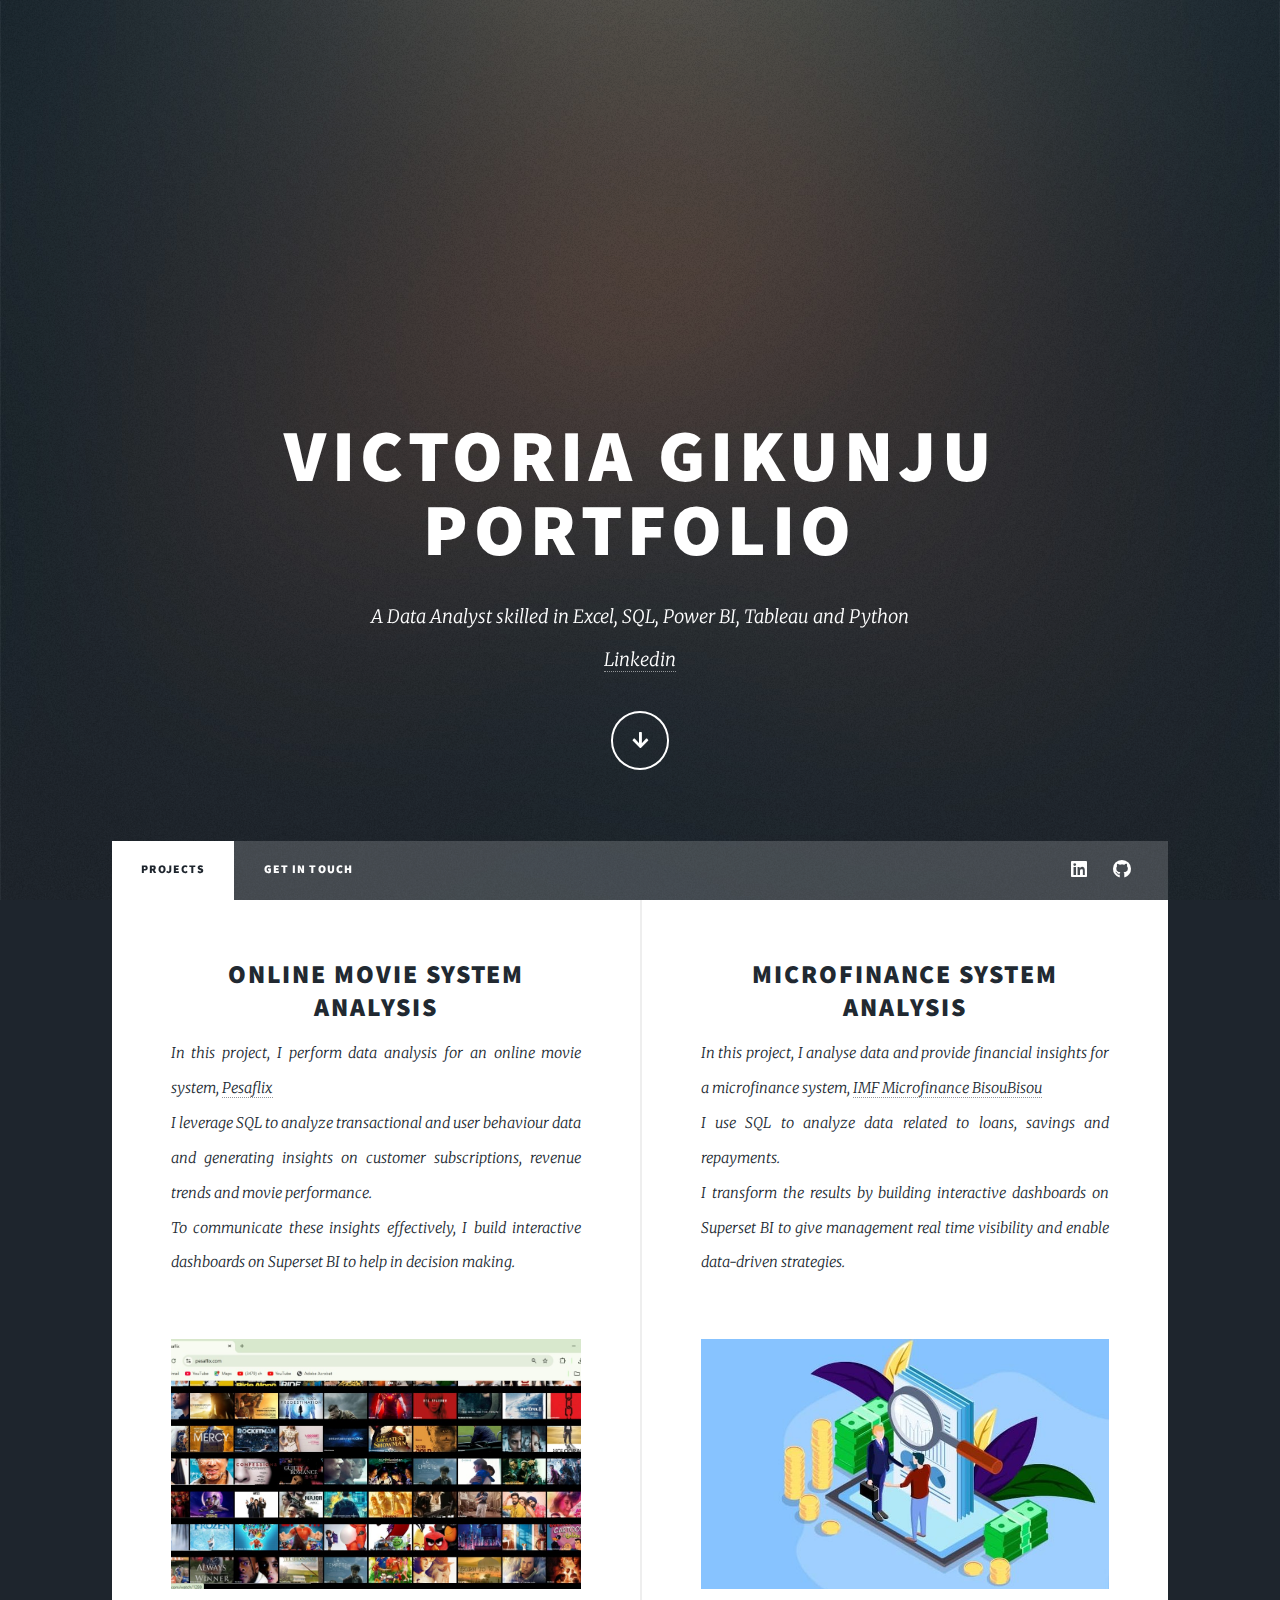
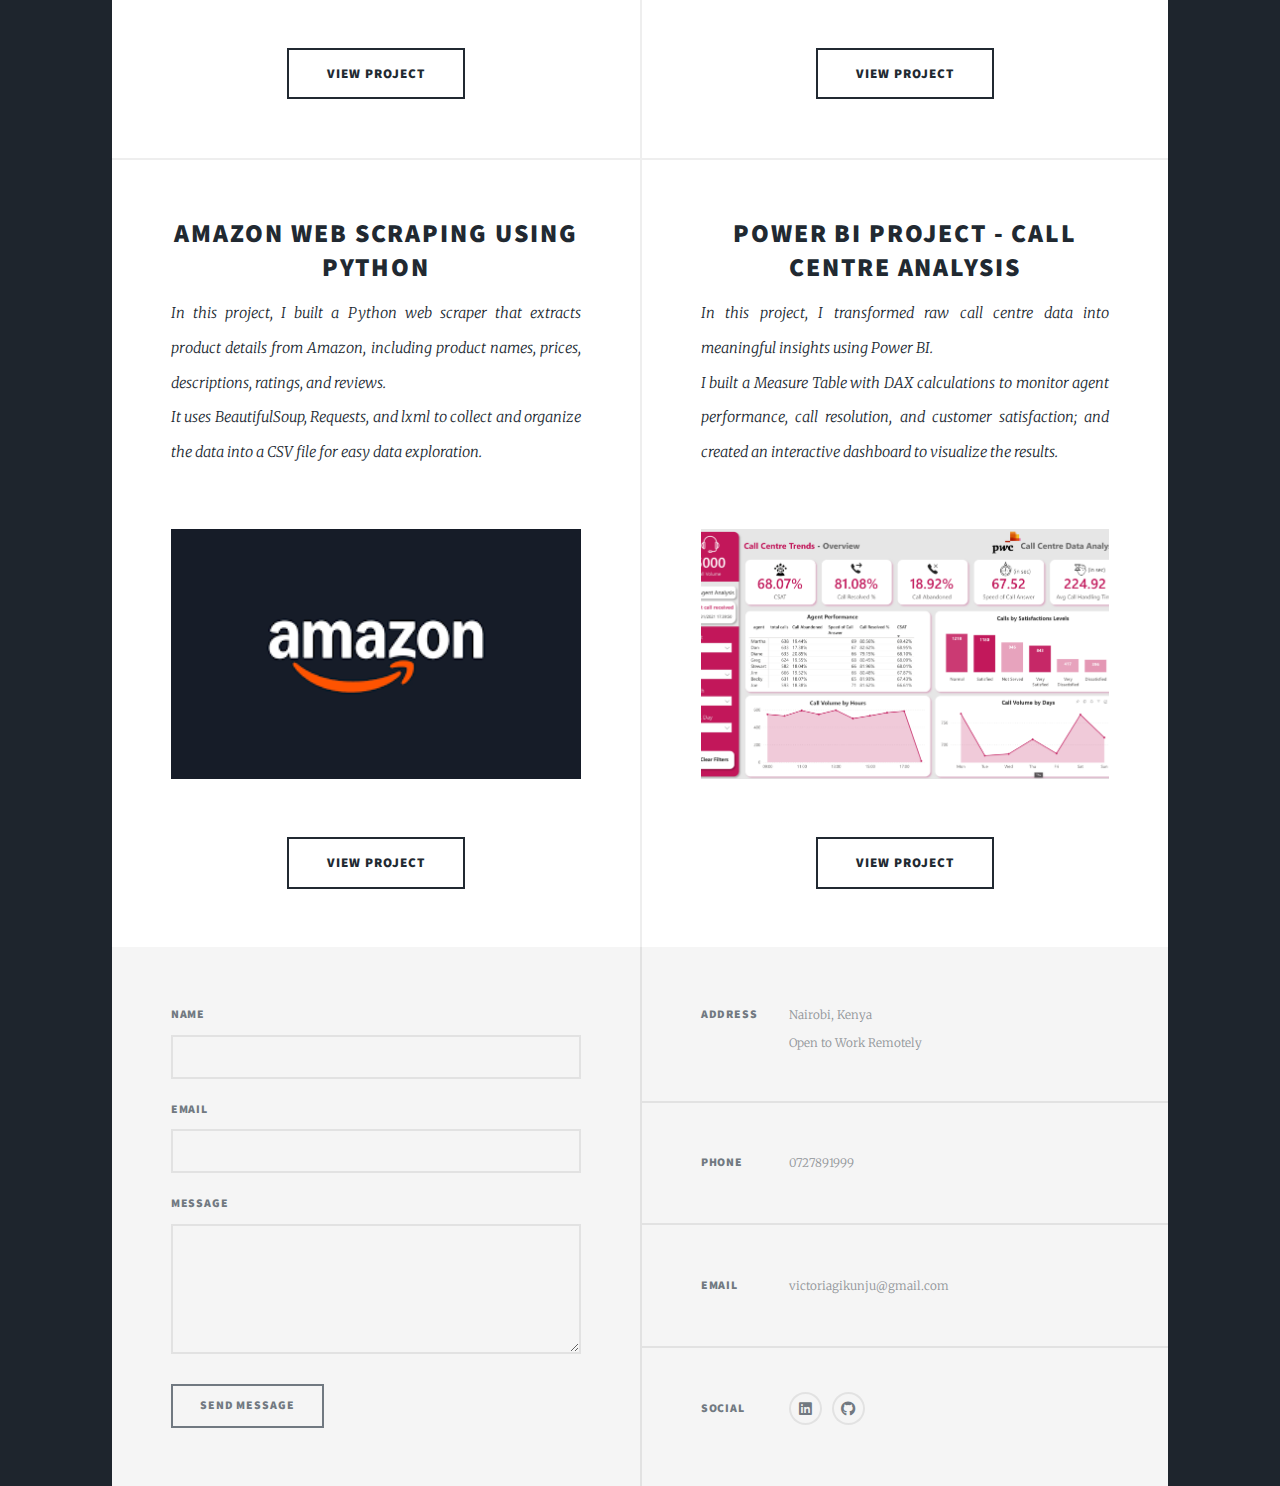
<file: index.html>
<!DOCTYPE HTML>
<html>
	<head>
		<title>Victoria Gikunju Portfolio</title>
		<meta charset="utf-8" />
		<meta name="viewport" content="width=device-width, initial-scale=1, user-scalable=no" />
		<link rel="stylesheet" href="assets/css/main.css" />
		<noscript><link rel="stylesheet" href="assets/css/noscript.css" /></noscript>
	</head>
	<body class="is-preload">

		<!-- Wrapper -->
			<div id="wrapper" class="fade-in">

				<!-- Intro -->
					<div id="intro">
						<h1>VICTORIA GIKUNJU PORTFOLIO<br />
						</h1>
						<p>A Data Analyst skilled in Excel, SQL, Power BI, Tableau and Python<br><a href="https://www.linkedin.com/in/victoria-gikunju-5a7779239/" target = "_blank"> Linkedin </a>
						</br></p>
						<ul class="actions">
							<li><a href="#header" class="button icon solid solo fa-arrow-down scrolly">Continue</a></li>
						</ul>
					</div>

				<!-- Header -->
					<header id="header">
						<a href="index.html" class="logo">VICTORIA GIKUNJU</a>
					</header>

				<!-- Nav -->
					<nav id="nav">
						<ul class="links">
							<li class="active"><a href="index.html">Projects</a></li>
							<li><a href="contact.html">Get in Touch</a></li>
						</ul>
						<ul class="icons">
							
							<li><a href="https://www.linkedin.com/in/victoria-gikunju-5a7779239/" target="_blank" class="icon brands fa-linkedin"><span class="label">Linkedin</span></a></li>
							<li><a href="https://github.com/GikunjuVic" target= "_blank" class="icon brands fa-github"><span class="label">GitHub</span></a></li>
						</ul>
					</nav>

				<!-- Main -->
					<div id="main">
	

						<!-- Posts -->
							<section class="posts">
								<article>
									<header>

										<h2><a href="https://github.com/GikunjuVic/online-movie-system-sql" target = "_blank">Online Movie System Analysis<br />
									</a></h2>
									<p>In this project, I perform data analysis for an online movie system, <a href="https://pesaflix.com/" target="_blank">  Pesaflix </a> <br />
									I leverage SQL to analyze transactional and user behaviour data and generating insights on customer subscriptions, revenue trends and movie performance. <br />
									To communicate these insights effectively, I  build interactive dashboards on Superset BI to help in decision making.</p>
								</header>
								<a href="https://github.com/GikunjuVic/online-movie-system-sql" target ="_blank" class="image main"><img src="images/pesaflix2.jpg" alt="" /></a>
								<ul class="actions special">

									 
									<li><a href="https://github.com/GikunjuVic/online-movie-system-sql" target = "_blank" class="button large">View Project</a></li>
								</ul>
								</article>
								<article>
									<header>
										<h2><a href="https://github.com/GikunjuVic/microfinance-system-sql" target = "_blank">Microfinance System Analysis<br />
									</a></h2>
									<p>In this project, I analyse data and provide financial insights for a microfinance system, <a href="https://microfinancebisoubisou.com/" target="_blank"> IMF Microfinance BisouBisou</a> <br />
									I use SQL to analyze data related to loans, savings and repayments. <br />
									I  transform the results by building interactive dashboards on Superset BI to give management real time visibility and enable data-driven strategies.</p>
								</header>
								<a href="https://github.com/GikunjuVic/microfinance-system-sql" target ="_blank" class="image main"><img src="images/microfinance-main.jpg" alt="" /></a>
								<ul class="actions special">
									<li><a href="https://github.com/GikunjuVic/microfinance-system-sql" target = "_blank" class="button large">View Project</a></li>
								</ul>
								</article>

								<article>
									<header>
										<h2><a href="https://github.com/GikunjuVic/web-scraping-python" target = "_blank">Amazon Web Scraping using Python<br />
									</a></h2>
									<p>In this project, I built a Python web scraper that extracts product details from Amazon, including product names, prices, descriptions, ratings, and reviews. <br />
										It uses BeautifulSoup, Requests, and lxml to collect and organize the data into a CSV file for easy data exploration.
									</p>
								</header>
								<a href="https://github.com/GikunjuVic/web-scraping-python" target ="_blank" class="image main"><img src="images/amazon_py.png" alt="" /></a>
								<ul class="actions special">
									<li><a href="https://github.com/GikunjuVic/web-scraping-python" target = "_blank" class="button large">View Project</a></li>
								</ul>
								</article>

								<article>
									<header>
										<h2><a href="https://github.com/GikunjuVic/powerbi_project_callcentre_analysis" target = "_blank">Power Bi Project - Call Centre Analysis<br />
									</a></h2>
									<p>In this project, I transformed raw call centre data into meaningful insights using Power BI. <br />
									I built a Measure Table with DAX calculations to monitor agent performance, call resolution, and customer satisfaction; and created an interactive dashboard to visualize the results.</p>
								</header>
								<a href="https://github.com/GikunjuVic/powerbi_project_callcentre_analysis" target ="_blank" class="image main"><img src="images/bi_dashboard.png" alt="" /></a>
								<ul class="actions special">
									<li><a href="https://github.com/GikunjuVic/powerbi_project_callcentre_analysis" target = "_blank" class="button large">View Project</a></li>
								</ul>
								</article>
								
							</section>


					</div>

				<!-- Footer -->
					<footer id="footer">
						<section>
							<form method="post" action="#">
								<div class="fields">
									<div class="field">
										<label for="name">Name</label>
										<input type="text" name="name" id="name" />
									</div>
									<div class="field">
										<label for="email">Email</label>
										<input type="text" name="email" id="email" />
									</div>
									<div class="field">
										<label for="message">Message</label>
										<textarea name="message" id="message" rows="3"></textarea>
									</div>
								</div>
								<ul class="actions">
									<li><input type="submit" value="Send Message" /></li>
								</ul>
							</form>
						</section>
						<section class="split contact">
							<section class="alt">
								<h3>Address</h3>
								<p>Nairobi, Kenya<br />
								Open to Work Remotely</p>
							</section>
							<section>
								<h3>Phone</h3>
								<p>0727891999</p>
							</section>
							<section>
								<h3>Email</h3>
								<p>victoriagikunju@gmail.com</p>
							</section>
							<section>
								<h3>Social</h3>
								<ul class="icons alt">
									
									<li><a href="https://www.linkedin.com/in/victoria-gikunju-5a7779239/" target="_blank" class="icon brands fa-linkedin"><span class="label">Linkedin</span></a></li>
							<li><a href="https://github.com/GikunjuVic" target= "_blank" class="icon brands fa-github"><span class="label">GitHub</span></a></li>
								</ul>
							</section>
						</section>
					</footer>

				

			</div>

		<!-- Scripts -->
			<script src="assets/js/jquery.min.js"></script>
			<script src="assets/js/jquery.scrollex.min.js"></script>
			<script src="assets/js/jquery.scrolly.min.js"></script>
			<script src="assets/js/browser.min.js"></script>
			<script src="assets/js/breakpoints.min.js"></script>
			<script src="assets/js/util.js"></script>
			<script src="assets/js/main.js"></script>

	</body>

</html>
</file>
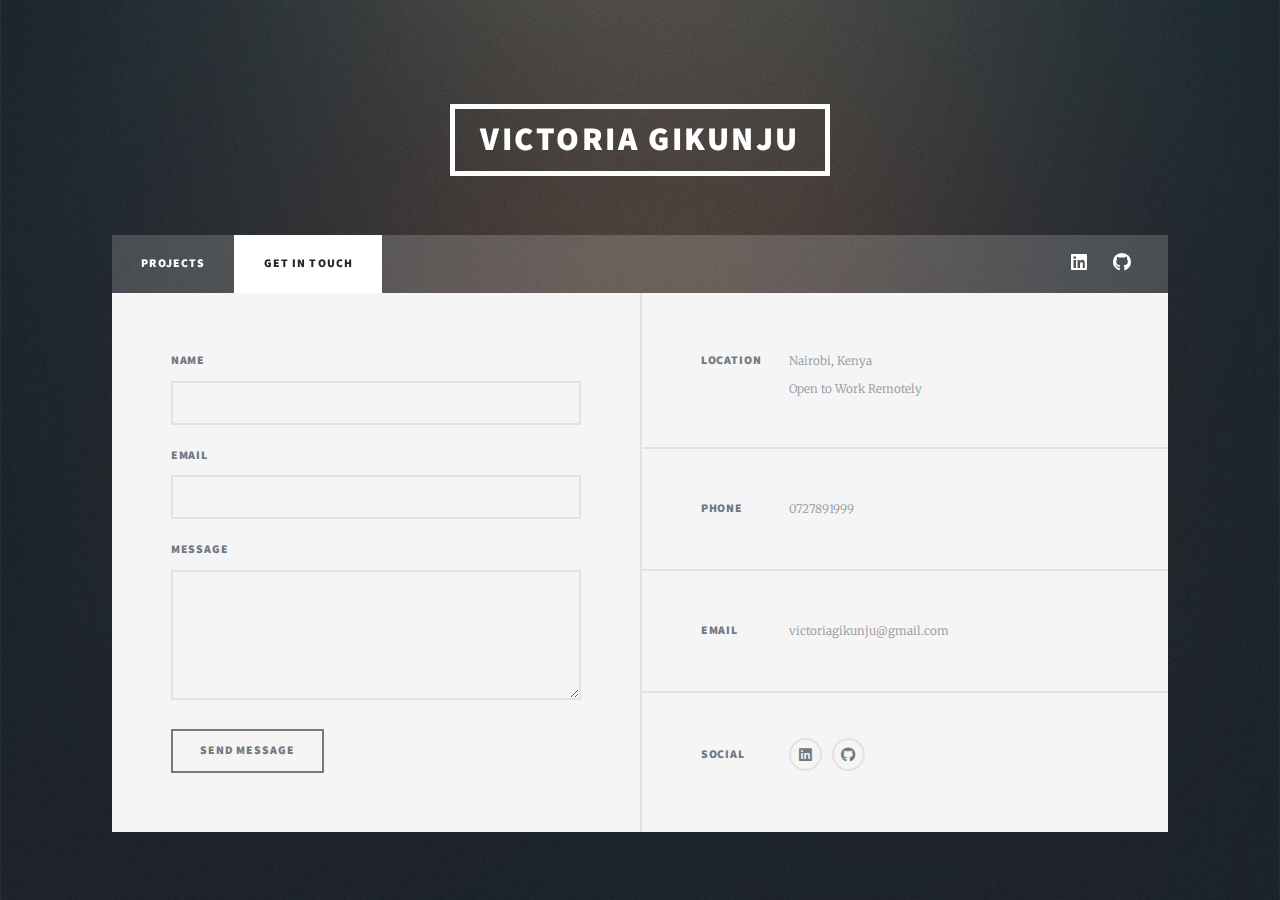
<file: contact.html>
<!DOCTYPE HTML>
<html>
	<head>
		<title>Get in Touch</title>
		<meta charset="utf-8" />
		<meta name="viewport" content="width=device-width, initial-scale=1, user-scalable=no" />
		<link rel="stylesheet" href="assets/css/main.css" />
		<noscript><link rel="stylesheet" href="assets/css/noscript.css" /></noscript>
	</head>
	<body class="is-preload">

		<!-- Wrapper -->
			<div id="wrapper">

				<!-- Header -->
					<header id="header">
						<a href="index.html" class="logo">Victoria Gikunju</a>
					</header>

				<!-- Nav -->
					<nav id="nav">
						<ul class="links">
							<li><a href="index.html">Projects</a></li>
							<li class="active"><a href="generic.html">Get in Touch</a></li>
						</ul>
						<ul class="icons">
							<li><a href="https://www.linkedin.com/in/victoria-gikunju-5a7779239/" target="_blank" class="icon brands fa-linkedin"><span class="label">Linkedin</span></a></li>
							<li><a href="https://github.com/GikunjuVic" target= "_blank" class="icon brands fa-github"><span class="label">GitHub</span></a></li>
						</ul>
					</nav>



				<!-- Footer -->
					<footer id="footer">
						<section>
							<form method="post" action="#">
								<div class="fields">
									<div class="field">
										<label for="name">Name</label>
										<input type="text" name="name" id="name" />
									</div>
									<div class="field">
										<label for="email">Email</label>
										<input type="text" name="email" id="email" />
									</div>
									<div class="field">
										<label for="message">Message</label>
										<textarea name="message" id="message" rows="3"></textarea>
									</div>
								</div>
								<ul class="actions">
									<li><input type="submit" value="Send Message" /></li>
								</ul>
							</form>
						</section>
						<section class="split contact">
							<section class="alt">
								<h3>Location</h3>
								<p>Nairobi, Kenya<br />
								Open to Work Remotely</p>
							</section>
							<section>
								<h3>Phone</h3>
								<p>0727891999</p>
							</section>
							<section>
								<h3>Email</h3>
								<p>victoriagikunju@gmail.com</p>
							</section>
							<section>
								<h3>Social</h3>
								<ul class="icons alt">
									
									<li><a href="https://www.linkedin.com/in/victoria-gikunju-5a7779239/" target="_blank" class="icon brands fa-linkedin"><span class="label">Linkedin</span></a></li>
							<li><a href="https://github.com/GikunjuVic" target= "_blank" class="icon brands fa-github"><span class="label">GitHub</span></a></li>
								</ul>
							</section>
						</section>
					</footer>


			</div>

		<!-- Scripts -->
			<script src="assets/js/jquery.min.js"></script>
			<script src="assets/js/jquery.scrollex.min.js"></script>
			<script src="assets/js/jquery.scrolly.min.js"></script>
			<script src="assets/js/browser.min.js"></script>
			<script src="assets/js/breakpoints.min.js"></script>
			<script src="assets/js/util.js"></script>
			<script src="assets/js/main.js"></script>

	</body>
</html>
</file>
<file: assets/css/main.css>
@import url(fontawesome-all.min.css);
@import url("https://fonts.googleapis.com/css?family=Merriweather:300,700,300italic,700italic|Source+Sans+Pro:900");

/*
	Massively by HTML5 UP
	html5up.net | @ajlkn
	Free for personal and commercial use under the CCA 3.0 license (html5up.net/license)
*/

html, body, div, span, applet, object,
iframe, h1, h2, h3, h4, h5, h6, p, blockquote,
pre, a, abbr, acronym, address, big, cite,
code, del, dfn, em, img, ins, kbd, q, s, samp,
small, strike, strong, sub, sup, tt, var, b,
u, i, center, dl, dt, dd, ol, ul, li, fieldset,
form, label, legend, table, caption, tbody,
tfoot, thead, tr, th, td, article, aside,
canvas, details, embed, figure, figcaption,
footer, header, hgroup, menu, nav, output, ruby,
section, summary, time, mark, audio, video {
	margin: 0;
	padding: 0;
	border: 0;
	font-size: 100%;
	font: inherit;
	vertical-align: baseline;}

article, aside, details, figcaption, figure,
footer, header, hgroup, menu, nav, section {
	display: block;}

body {
	line-height: 1;
}

ol, ul {
	list-style: none;
}

blockquote, q {
	quotes: none;
}

	blockquote:before, blockquote:after, q:before, q:after {
		content: '';
		content: none;
	}

table {
	border-collapse: collapse;
	border-spacing: 0;
}

body {
	-webkit-text-size-adjust: none;
}

mark {
	background-color: transparent;
	color: inherit;
}

input::-moz-focus-inner {
	border: 0;
	padding: 0;
}

input, select, textarea {
	-moz-appearance: none;
	-webkit-appearance: none;
	-ms-appearance: none;
	appearance: none;
}

/* Basic */

	@-ms-viewport {
		width: device-width;
	}

	body {
		-ms-overflow-style: scrollbar;
	}

	@media screen and (max-width: 480px) {

		html, body {
			min-width: 320px;
		}

	}

	html {
		box-sizing: border-box;
	}

	*, *:before, *:after {
		box-sizing: inherit;
	}

	body {
		background-color: #1e252d;
	}

		body.is-preload *, body.is-preload *:before, body.is-preload *:after {
			-moz-animation: none !important;
			-webkit-animation: none !important;
			-ms-animation: none !important;
			animation: none !important;
			-moz-transition: none !important;
			-webkit-transition: none !important;
			-ms-transition: none !important;
			transition: none !important;
		}

/* Type */

	html {
		font-size: 16pt;
	}

		@media screen and (max-width: 1680px) {

			html {
				font-size: 12pt;
			}

		}

		@media screen and (max-width: 1280px) {

			html {
				font-size: 11pt;
			}

		}

		@media screen and (max-width: 360px) {

			html {
				font-size: 10pt;
			}

		}

	body {
		color: #212931;
	}

	body, input, select, textarea {
		font-family: "Merriweather", Georgia, serif;
		font-weight: 300;
		font-size: 1rem;
		line-height: 2.375;
	}

	a {
		-moz-transition: color 0.2s ease-in-out, background-color 0.2s ease-in-out, border-color 0.2s ease-in-out, box-shadow 0.2s ease-in-out;
		-webkit-transition: color 0.2s ease-in-out, background-color 0.2s ease-in-out, border-color 0.2s ease-in-out, box-shadow 0.2s ease-in-out;
		-ms-transition: color 0.2s ease-in-out, background-color 0.2s ease-in-out, border-color 0.2s ease-in-out, box-shadow 0.2s ease-in-out;
		transition: color 0.2s ease-in-out, background-color 0.2s ease-in-out, border-color 0.2s ease-in-out, box-shadow 0.2s ease-in-out;
		border-bottom: dotted 1px;
		text-decoration: none;
	}

		a:hover {
			border-bottom-color: transparent;
		}

	strong, b {
		font-weight: 600;
	}

	em, i {
		font-style: italic;
	}

	p {
		text-align: justify;
		margin: 0 0 2rem 0;
	}

	h1, h2, h3, h4, h5, h6 {
		font-family: "Source Sans Pro", Helvetica, sans-serif;
		font-weight: 900;
		line-height: 1.5;
		letter-spacing: 0.075em;
		text-transform: uppercase;
		margin: 0 0 1rem 0;
	}

		h1 a, h2 a, h3 a, h4 a, h5 a, h6 a {
			border-bottom: 0;
			color: inherit;
			text-decoration: none;
		}

	h1 {
		font-size: 4rem;
		line-height: 1.1;
		margin: 0 0 2rem 0;
	}

	h2 {
		font-size: 1.75rem;
		line-height: 1.3;
		margin: 0 0 1.5rem 0;
	}

	h3 {
		font-size: 1.25rem;
		margin: 0 0 1.5rem 0;
	}

	h4 {
		font-size: 1rem;
	}

	h5 {
		font-size: 0.9rem;
	}

	h6 {
		font-size: 0.8rem;
	}

	sub {
		font-size: 0.8rem;
		position: relative;
		top: 0.5rem;
	}

	sup {
		font-size: 0.8rem;
		position: relative;
		top: -0.5rem;
	}

	blockquote {
		border-left: solid 4px;
		font-style: italic;
		margin: 0 0 2rem 0;
		padding: 0.5rem 0 0.5rem 2rem;
	}

	code {
		border: solid 2px;
		font-family: "Courier New", monospace;
		font-size: 0.9rem;
		margin: 0 0.25rem;
		padding: 0.25rem 0.65rem;
	}

	pre {
		-webkit-overflow-scrolling: touch;
		font-family: "Courier New", monospace;
		font-size: 0.9rem;
		margin: 0 0 2rem 0;
	}

		pre code {
			display: block;
			line-height: 1.75;
			padding: 1rem 1.5rem;
			overflow-x: auto;
		}

	hr {
		border: 0;
		border-bottom: solid 2px;
		margin: 3rem 0;
	}

		hr.major {
			margin: 5rem 0;
		}

	.align-left {
		text-align: left;
	}

	.align-center {
		text-align: center;
	}

	.align-right {
		text-align: right;
	}

	input, select, textarea {
		color: #212931;
	}

	a {
		color: #212931;
		border-bottom-color: rgba(33, 41, 49, 0.5);
	}

		a:hover {
			border-bottom-color: transparent;
			color: #18bfef !important;
		}

	strong, b {
		color: #212931;
	}

	h1, h2, h3, h4, h5, h6 {
		color: #212931;
	}

	blockquote {
		border-left-color: #eeeeee;
	}

	code {
		background: rgba(220, 220, 220, 0.25);
		border-color: #eeeeee;
	}

	hr {
		border-bottom-color: #eeeeee;
	}

/* Row */

	.row {
		display: flex;
		flex-wrap: wrap;
		box-sizing: border-box;
		align-items: stretch;
	}

		.row > * {
			box-sizing: border-box;
		}

		.row.gtr-uniform > * > :last-child {
			margin-bottom: 0;
		}

		.row.aln-left {
			justify-content: flex-start;
		}

		.row.aln-center {
			justify-content: center;
		}

		.row.aln-right {
			justify-content: flex-end;
		}

		.row.aln-top {
			align-items: flex-start;
		}

		.row.aln-middle {
			align-items: center;
		}

		.row.aln-bottom {
			align-items: flex-end;
		}

		.row > .imp {
			order: -1;
		}

		.row > .col-1 {
			width: 8.33333%;
		}

		.row > .off-1 {
			margin-left: 8.33333%;
		}

		.row > .col-2 {
			width: 16.66667%;
		}

		.row > .off-2 {
			margin-left: 16.66667%;
		}

		.row > .col-3 {
			width: 25%;
		}

		.row > .off-3 {
			margin-left: 25%;
		}

		.row > .col-4 {
			width: 33.33333%;
		}

		.row > .off-4 {
			margin-left: 33.33333%;
		}

		.row > .col-5 {
			width: 41.66667%;
		}

		.row > .off-5 {
			margin-left: 41.66667%;
		}

		.row > .col-6 {
			width: 50%;
		}

		.row > .off-6 {
			margin-left: 50%;
		}

		.row > .col-7 {
			width: 58.33333%;
		}

		.row > .off-7 {
			margin-left: 58.33333%;
		}

		.row > .col-8 {
			width: 66.66667%;
		}

		.row > .off-8 {
			margin-left: 66.66667%;
		}

		.row > .col-9 {
			width: 75%;
		}

		.row > .off-9 {
			margin-left: 75%;
		}

		.row > .col-10 {
			width: 83.33333%;
		}

		.row > .off-10 {
			margin-left: 83.33333%;
		}

		.row > .col-11 {
			width: 91.66667%;
		}

		.row > .off-11 {
			margin-left: 91.66667%;
		}

		.row > .col-12 {
			width: 100%;
		}

		.row > .off-12 {
			margin-left: 100%;
		}

		.row.gtr-0 {
			margin-top: 0;
			margin-left: 0rem;
		}

			.row.gtr-0 > * {
				padding: 0 0 0 0rem;
			}

			.row.gtr-0.gtr-uniform {
				margin-top: 0rem;
			}

				.row.gtr-0.gtr-uniform > * {
					padding-top: 0rem;
				}

		.row.gtr-25 {
			margin-top: 0;
			margin-left: -0.375rem;
		}

			.row.gtr-25 > * {
				padding: 0 0 0 0.375rem;
			}

			.row.gtr-25.gtr-uniform {
				margin-top: -0.375rem;
			}

				.row.gtr-25.gtr-uniform > * {
					padding-top: 0.375rem;
				}

		.row.gtr-50 {
			margin-top: 0;
			margin-left: -0.75rem;
		}

			.row.gtr-50 > * {
				padding: 0 0 0 0.75rem;
			}

			.row.gtr-50.gtr-uniform {
				margin-top: -0.75rem;
			}

				.row.gtr-50.gtr-uniform > * {
					padding-top: 0.75rem;
				}

		.row {
			margin-top: 0;
			margin-left: -1.5rem;
		}

			.row > * {
				padding: 0 0 0 1.5rem;
			}

			.row.gtr-uniform {
				margin-top: -1.5rem;
			}

				.row.gtr-uniform > * {
					padding-top: 1.5rem;
				}

		.row.gtr-150 {
			margin-top: 0;
			margin-left: -2.25rem;
		}

			.row.gtr-150 > * {
				padding: 0 0 0 2.25rem;
			}

			.row.gtr-150.gtr-uniform {
				margin-top: -2.25rem;
			}

				.row.gtr-150.gtr-uniform > * {
					padding-top: 2.25rem;
				}

		.row.gtr-200 {
			margin-top: 0;
			margin-left: -3rem;
		}

			.row.gtr-200 > * {
				padding: 0 0 0 3rem;
			}

			.row.gtr-200.gtr-uniform {
				margin-top: -3rem;
			}

				.row.gtr-200.gtr-uniform > * {
					padding-top: 3rem;
				}

		@media screen and (max-width: 1680px) {

			.row {
				display: flex;
				flex-wrap: wrap;
				box-sizing: border-box;
				align-items: stretch;
			}

				.row > * {
					box-sizing: border-box;
				}

				.row.gtr-uniform > * > :last-child {
					margin-bottom: 0;
				}

				.row.aln-left {
					justify-content: flex-start;
				}

				.row.aln-center {
					justify-content: center;
				}

				.row.aln-right {
					justify-content: flex-end;
				}

				.row.aln-top {
					align-items: flex-start;
				}

				.row.aln-middle {
					align-items: center;
				}

				.row.aln-bottom {
					align-items: flex-end;
				}

				.row > .imp-xlarge {
					order: -1;
				}

				.row > .col-1-xlarge {
					width: 8.33333%;
				}

				.row > .off-1-xlarge {
					margin-left: 8.33333%;
				}

				.row > .col-2-xlarge {
					width: 16.66667%;
				}

				.row > .off-2-xlarge {
					margin-left: 16.66667%;
				}

				.row > .col-3-xlarge {
					width: 25%;
				}

				.row > .off-3-xlarge {
					margin-left: 25%;
				}

				.row > .col-4-xlarge {
					width: 33.33333%;
				}

				.row > .off-4-xlarge {
					margin-left: 33.33333%;
				}

				.row > .col-5-xlarge {
					width: 41.66667%;
				}

				.row > .off-5-xlarge {
					margin-left: 41.66667%;
				}

				.row > .col-6-xlarge {
					width: 50%;
				}

				.row > .off-6-xlarge {
					margin-left: 50%;
				}

				.row > .col-7-xlarge {
					width: 58.33333%;
				}

				.row > .off-7-xlarge {
					margin-left: 58.33333%;
				}

				.row > .col-8-xlarge {
					width: 66.66667%;
				}

				.row > .off-8-xlarge {
					margin-left: 66.66667%;
				}

				.row > .col-9-xlarge {
					width: 75%;
				}

				.row > .off-9-xlarge {
					margin-left: 75%;
				}

				.row > .col-10-xlarge {
					width: 83.33333%;
				}

				.row > .off-10-xlarge {
					margin-left: 83.33333%;
				}

				.row > .col-11-xlarge {
					width: 91.66667%;
				}

				.row > .off-11-xlarge {
					margin-left: 91.66667%;
				}

				.row > .col-12-xlarge {
					width: 100%;
				}

				.row > .off-12-xlarge {
					margin-left: 100%;
				}

				.row.gtr-0 {
					margin-top: 0;
					margin-left: 0rem;
				}

					.row.gtr-0 > * {
						padding: 0 0 0 0rem;
					}

					.row.gtr-0.gtr-uniform {
						margin-top: 0rem;
					}

						.row.gtr-0.gtr-uniform > * {
							padding-top: 0rem;
						}

				.row.gtr-25 {
					margin-top: 0;
					margin-left: -0.375rem;
				}

					.row.gtr-25 > * {
						padding: 0 0 0 0.375rem;
					}

					.row.gtr-25.gtr-uniform {
						margin-top: -0.375rem;
					}

						.row.gtr-25.gtr-uniform > * {
							padding-top: 0.375rem;
						}

				.row.gtr-50 {
					margin-top: 0;
					margin-left: -0.75rem;
				}

					.row.gtr-50 > * {
						padding: 0 0 0 0.75rem;
					}

					.row.gtr-50.gtr-uniform {
						margin-top: -0.75rem;
					}

						.row.gtr-50.gtr-uniform > * {
							padding-top: 0.75rem;
						}

				.row {
					margin-top: 0;
					margin-left: -1.5rem;
				}

					.row > * {
						padding: 0 0 0 1.5rem;
					}

					.row.gtr-uniform {
						margin-top: -1.5rem;
					}

						.row.gtr-uniform > * {
							padding-top: 1.5rem;
						}

				.row.gtr-150 {
					margin-top: 0;
					margin-left: -2.25rem;
				}

					.row.gtr-150 > * {
						padding: 0 0 0 2.25rem;
					}

					.row.gtr-150.gtr-uniform {
						margin-top: -2.25rem;
					}

						.row.gtr-150.gtr-uniform > * {
							padding-top: 2.25rem;
						}

				.row.gtr-200 {
					margin-top: 0;
					margin-left: -3rem;
				}

					.row.gtr-200 > * {
						padding: 0 0 0 3rem;
					}

					.row.gtr-200.gtr-uniform {
						margin-top: -3rem;
					}

						.row.gtr-200.gtr-uniform > * {
							padding-top: 3rem;
						}

		}

		@media screen and (max-width: 1280px) {

			.row {
				display: flex;
				flex-wrap: wrap;
				box-sizing: border-box;
				align-items: stretch;
			}

				.row > * {
					box-sizing: border-box;
				}

				.row.gtr-uniform > * > :last-child {
					margin-bottom: 0;
				}

				.row.aln-left {
					justify-content: flex-start;
				}

				.row.aln-center {
					justify-content: center;
				}

				.row.aln-right {
					justify-content: flex-end;
				}

				.row.aln-top {
					align-items: flex-start;
				}

				.row.aln-middle {
					align-items: center;
				}

				.row.aln-bottom {
					align-items: flex-end;
				}

				.row > .imp-large {
					order: -1;
				}

				.row > .col-1-large {
					width: 8.33333%;
				}

				.row > .off-1-large {
					margin-left: 8.33333%;
				}

				.row > .col-2-large {
					width: 16.66667%;
				}

				.row > .off-2-large {
					margin-left: 16.66667%;
				}

				.row > .col-3-large {
					width: 25%;
				}

				.row > .off-3-large {
					margin-left: 25%;
				}

				.row > .col-4-large {
					width: 33.33333%;
				}

				.row > .off-4-large {
					margin-left: 33.33333%;
				}

				.row > .col-5-large {
					width: 41.66667%;
				}

				.row > .off-5-large {
					margin-left: 41.66667%;
				}

				.row > .col-6-large {
					width: 50%;
				}

				.row > .off-6-large {
					margin-left: 50%;
				}

				.row > .col-7-large {
					width: 58.33333%;
				}

				.row > .off-7-large {
					margin-left: 58.33333%;
				}

				.row > .col-8-large {
					width: 66.66667%;
				}

				.row > .off-8-large {
					margin-left: 66.66667%;
				}

				.row > .col-9-large {
					width: 75%;
				}

				.row > .off-9-large {
					margin-left: 75%;
				}

				.row > .col-10-large {
					width: 83.33333%;
				}

				.row > .off-10-large {
					margin-left: 83.33333%;
				}

				.row > .col-11-large {
					width: 91.66667%;
				}

				.row > .off-11-large {
					margin-left: 91.66667%;
				}

				.row > .col-12-large {
					width: 100%;
				}

				.row > .off-12-large {
					margin-left: 100%;
				}

				.row.gtr-0 {
					margin-top: 0;
					margin-left: 0rem;
				}

					.row.gtr-0 > * {
						padding: 0 0 0 0rem;
					}

					.row.gtr-0.gtr-uniform {
						margin-top: 0rem;
					}

						.row.gtr-0.gtr-uniform > * {
							padding-top: 0rem;
						}

				.row.gtr-25 {
					margin-top: 0;
					margin-left: -0.375rem;
				}

					.row.gtr-25 > * {
						padding: 0 0 0 0.375rem;
					}

					.row.gtr-25.gtr-uniform {
						margin-top: -0.375rem;
					}

						.row.gtr-25.gtr-uniform > * {
							padding-top: 0.375rem;
						}

				.row.gtr-50 {
					margin-top: 0;
					margin-left: -0.75rem;
				}

					.row.gtr-50 > * {
						padding: 0 0 0 0.75rem;
					}

					.row.gtr-50.gtr-uniform {
						margin-top: -0.75rem;
					}

						.row.gtr-50.gtr-uniform > * {
							padding-top: 0.75rem;
						}

				.row {
					margin-top: 0;
					margin-left: -1.5rem;
				}

					.row > * {
						padding: 0 0 0 1.5rem;
					}

					.row.gtr-uniform {
						margin-top: -1.5rem;
					}

						.row.gtr-uniform > * {
							padding-top: 1.5rem;
						}

				.row.gtr-150 {
					margin-top: 0;
					margin-left: -2.25rem;
				}

					.row.gtr-150 > * {
						padding: 0 0 0 2.25rem;
					}

					.row.gtr-150.gtr-uniform {
						margin-top: -2.25rem;
					}

						.row.gtr-150.gtr-uniform > * {
							padding-top: 2.25rem;
						}

				.row.gtr-200 {
					margin-top: 0;
					margin-left: -3rem;
				}

					.row.gtr-200 > * {
						padding: 0 0 0 3rem;
					}

					.row.gtr-200.gtr-uniform {
						margin-top: -3rem;
					}

						.row.gtr-200.gtr-uniform > * {
							padding-top: 3rem;
						}

		}

		@media screen and (max-width: 980px) {

			.row {
				display: flex;
				flex-wrap: wrap;
				box-sizing: border-box;
				align-items: stretch;
			}

				.row > * {
					box-sizing: border-box;
				}

				.row.gtr-uniform > * > :last-child {
					margin-bottom: 0;
				}

				.row.aln-left {
					justify-content: flex-start;
				}

				.row.aln-center {
					justify-content: center;
				}

				.row.aln-right {
					justify-content: flex-end;
				}

				.row.aln-top {
					align-items: flex-start;
				}

				.row.aln-middle {
					align-items: center;
				}

				.row.aln-bottom {
					align-items: flex-end;
				}

				.row > .imp-medium {
					order: -1;
				}

				.row > .col-1-medium {
					width: 8.33333%;
				}

				.row > .off-1-medium {
					margin-left: 8.33333%;
				}

				.row > .col-2-medium {
					width: 16.66667%;
				}

				.row > .off-2-medium {
					margin-left: 16.66667%;
				}

				.row > .col-3-medium {
					width: 25%;
				}

				.row > .off-3-medium {
					margin-left: 25%;
				}

				.row > .col-4-medium {
					width: 33.33333%;
				}

				.row > .off-4-medium {
					margin-left: 33.33333%;
				}

				.row > .col-5-medium {
					width: 41.66667%;
				}

				.row > .off-5-medium {
					margin-left: 41.66667%;
				}

				.row > .col-6-medium {
					width: 50%;
				}

				.row > .off-6-medium {
					margin-left: 50%;
				}

				.row > .col-7-medium {
					width: 58.33333%;
				}

				.row > .off-7-medium {
					margin-left: 58.33333%;
				}

				.row > .col-8-medium {
					width: 66.66667%;
				}

				.row > .off-8-medium {
					margin-left: 66.66667%;
				}

				.row > .col-9-medium {
					width: 75%;
				}

				.row > .off-9-medium {
					margin-left: 75%;
				}

				.row > .col-10-medium {
					width: 83.33333%;
				}

				.row > .off-10-medium {
					margin-left: 83.33333%;
				}

				.row > .col-11-medium {
					width: 91.66667%;
				}

				.row > .off-11-medium {
					margin-left: 91.66667%;
				}

				.row > .col-12-medium {
					width: 100%;
				}

				.row > .off-12-medium {
					margin-left: 100%;
				}

				.row.gtr-0 {
					margin-top: 0;
					margin-left: 0rem;
				}

					.row.gtr-0 > * {
						padding: 0 0 0 0rem;
					}

					.row.gtr-0.gtr-uniform {
						margin-top: 0rem;
					}

						.row.gtr-0.gtr-uniform > * {
							padding-top: 0rem;
						}

				.row.gtr-25 {
					margin-top: 0;
					margin-left: -0.375rem;
				}

					.row.gtr-25 > * {
						padding: 0 0 0 0.375rem;
					}

					.row.gtr-25.gtr-uniform {
						margin-top: -0.375rem;
					}

						.row.gtr-25.gtr-uniform > * {
							padding-top: 0.375rem;
						}

				.row.gtr-50 {
					margin-top: 0;
					margin-left: -0.75rem;
				}

					.row.gtr-50 > * {
						padding: 0 0 0 0.75rem;
					}

					.row.gtr-50.gtr-uniform {
						margin-top: -0.75rem;
					}

						.row.gtr-50.gtr-uniform > * {
							padding-top: 0.75rem;
						}

				.row {
					margin-top: 0;
					margin-left: -1.5rem;
				}

					.row > * {
						padding: 0 0 0 1.5rem;
					}

					.row.gtr-uniform {
						margin-top: -1.5rem;
					}

						.row.gtr-uniform > * {
							padding-top: 1.5rem;
						}

				.row.gtr-150 {
					margin-top: 0;
					margin-left: -2.25rem;
				}

					.row.gtr-150 > * {
						padding: 0 0 0 2.25rem;
					}

					.row.gtr-150.gtr-uniform {
						margin-top: -2.25rem;
					}

						.row.gtr-150.gtr-uniform > * {
							padding-top: 2.25rem;
						}

				.row.gtr-200 {
					margin-top: 0;
					margin-left: -3rem;
				}

					.row.gtr-200 > * {
						padding: 0 0 0 3rem;
					}

					.row.gtr-200.gtr-uniform {
						margin-top: -3rem;
					}

						.row.gtr-200.gtr-uniform > * {
							padding-top: 3rem;
						}

		}

		@media screen and (max-width: 736px) {

			.row {
				display: flex;
				flex-wrap: wrap;
				box-sizing: border-box;
				align-items: stretch;
			}

				.row > * {
					box-sizing: border-box;
				}

				.row.gtr-uniform > * > :last-child {
					margin-bottom: 0;
				}

				.row.aln-left {
					justify-content: flex-start;
				}

				.row.aln-center {
					justify-content: center;
				}

				.row.aln-right {
					justify-content: flex-end;
				}

				.row.aln-top {
					align-items: flex-start;
				}

				.row.aln-middle {
					align-items: center;
				}

				.row.aln-bottom {
					align-items: flex-end;
				}

				.row > .imp-small {
					order: -1;
				}

				.row > .col-1-small {
					width: 8.33333%;
				}

				.row > .off-1-small {
					margin-left: 8.33333%;
				}

				.row > .col-2-small {
					width: 16.66667%;
				}

				.row > .off-2-small {
					margin-left: 16.66667%;
				}

				.row > .col-3-small {
					width: 25%;
				}

				.row > .off-3-small {
					margin-left: 25%;
				}

				.row > .col-4-small {
					width: 33.33333%;
				}

				.row > .off-4-small {
					margin-left: 33.33333%;
				}

				.row > .col-5-small {
					width: 41.66667%;
				}

				.row > .off-5-small {
					margin-left: 41.66667%;
				}

				.row > .col-6-small {
					width: 50%;
				}

				.row > .off-6-small {
					margin-left: 50%;
				}

				.row > .col-7-small {
					width: 58.33333%;
				}

				.row > .off-7-small {
					margin-left: 58.33333%;
				}

				.row > .col-8-small {
					width: 66.66667%;
				}

				.row > .off-8-small {
					margin-left: 66.66667%;
				}

				.row > .col-9-small {
					width: 75%;
				}

				.row > .off-9-small {
					margin-left: 75%;
				}

				.row > .col-10-small {
					width: 83.33333%;
				}

				.row > .off-10-small {
					margin-left: 83.33333%;
				}

				.row > .col-11-small {
					width: 91.66667%;
				}

				.row > .off-11-small {
					margin-left: 91.66667%;
				}

				.row > .col-12-small {
					width: 100%;
				}

				.row > .off-12-small {
					margin-left: 100%;
				}

				.row.gtr-0 {
					margin-top: 0;
					margin-left: 0rem;
				}

					.row.gtr-0 > * {
						padding: 0 0 0 0rem;
					}

					.row.gtr-0.gtr-uniform {
						margin-top: 0rem;
					}

						.row.gtr-0.gtr-uniform > * {
							padding-top: 0rem;
						}

				.row.gtr-25 {
					margin-top: 0;
					margin-left: -0.375rem;
				}

					.row.gtr-25 > * {
						padding: 0 0 0 0.375rem;
					}

					.row.gtr-25.gtr-uniform {
						margin-top: -0.375rem;
					}

						.row.gtr-25.gtr-uniform > * {
							padding-top: 0.375rem;
						}

				.row.gtr-50 {
					margin-top: 0;
					margin-left: -0.75rem;
				}

					.row.gtr-50 > * {
						padding: 0 0 0 0.75rem;
					}

					.row.gtr-50.gtr-uniform {
						margin-top: -0.75rem;
					}

						.row.gtr-50.gtr-uniform > * {
							padding-top: 0.75rem;
						}

				.row {
					margin-top: 0;
					margin-left: -1.5rem;
				}

					.row > * {
						padding: 0 0 0 1.5rem;
					}

					.row.gtr-uniform {
						margin-top: -1.5rem;
					}

						.row.gtr-uniform > * {
							padding-top: 1.5rem;
						}

				.row.gtr-150 {
					margin-top: 0;
					margin-left: -2.25rem;
				}

					.row.gtr-150 > * {
						padding: 0 0 0 2.25rem;
					}

					.row.gtr-150.gtr-uniform {
						margin-top: -2.25rem;
					}

						.row.gtr-150.gtr-uniform > * {
							padding-top: 2.25rem;
						}

				.row.gtr-200 {
					margin-top: 0;
					margin-left: -3rem;
				}

					.row.gtr-200 > * {
						padding: 0 0 0 3rem;
					}

					.row.gtr-200.gtr-uniform {
						margin-top: -3rem;
					}

						.row.gtr-200.gtr-uniform > * {
							padding-top: 3rem;
						}

		}

		@media screen and (max-width: 480px) {

			.row {
				display: flex;
				flex-wrap: wrap;
				box-sizing: border-box;
				align-items: stretch;
			}

				.row > * {
					box-sizing: border-box;
				}

				.row.gtr-uniform > * > :last-child {
					margin-bottom: 0;
				}

				.row.aln-left {
					justify-content: flex-start;
				}

				.row.aln-center {
					justify-content: center;
				}

				.row.aln-right {
					justify-content: flex-end;
				}

				.row.aln-top {
					align-items: flex-start;
				}

				.row.aln-middle {
					align-items: center;
				}

				.row.aln-bottom {
					align-items: flex-end;
				}

				.row > .imp-xsmall {
					order: -1;
				}

				.row > .col-1-xsmall {
					width: 8.33333%;
				}

				.row > .off-1-xsmall {
					margin-left: 8.33333%;
				}

				.row > .col-2-xsmall {
					width: 16.66667%;
				}

				.row > .off-2-xsmall {
					margin-left: 16.66667%;
				}

				.row > .col-3-xsmall {
					width: 25%;
				}

				.row > .off-3-xsmall {
					margin-left: 25%;
				}

				.row > .col-4-xsmall {
					width: 33.33333%;
				}

				.row > .off-4-xsmall {
					margin-left: 33.33333%;
				}

				.row > .col-5-xsmall {
					width: 41.66667%;
				}

				.row > .off-5-xsmall {
					margin-left: 41.66667%;
				}

				.row > .col-6-xsmall {
					width: 50%;
				}

				.row > .off-6-xsmall {
					margin-left: 50%;
				}

				.row > .col-7-xsmall {
					width: 58.33333%;
				}

				.row > .off-7-xsmall {
					margin-left: 58.33333%;
				}

				.row > .col-8-xsmall {
					width: 66.66667%;
				}

				.row > .off-8-xsmall {
					margin-left: 66.66667%;
				}

				.row > .col-9-xsmall {
					width: 75%;
				}

				.row > .off-9-xsmall {
					margin-left: 75%;
				}

				.row > .col-10-xsmall {
					width: 83.33333%;
				}

				.row > .off-10-xsmall {
					margin-left: 83.33333%;
				}

				.row > .col-11-xsmall {
					width: 91.66667%;
				}

				.row > .off-11-xsmall {
					margin-left: 91.66667%;
				}

				.row > .col-12-xsmall {
					width: 100%;
				}

				.row > .off-12-xsmall {
					margin-left: 100%;
				}

				.row.gtr-0 {
					margin-top: 0;
					margin-left: 0rem;
				}

					.row.gtr-0 > * {
						padding: 0 0 0 0rem;
					}

					.row.gtr-0.gtr-uniform {
						margin-top: 0rem;
					}

						.row.gtr-0.gtr-uniform > * {
							padding-top: 0rem;
						}

				.row.gtr-25 {
					margin-top: 0;
					margin-left: -0.375rem;
				}

					.row.gtr-25 > * {
						padding: 0 0 0 0.375rem;
					}

					.row.gtr-25.gtr-uniform {
						margin-top: -0.375rem;
					}

						.row.gtr-25.gtr-uniform > * {
							padding-top: 0.375rem;
						}

				.row.gtr-50 {
					margin-top: 0;
					margin-left: -0.75rem;
				}

					.row.gtr-50 > * {
						padding: 0 0 0 0.75rem;
					}

					.row.gtr-50.gtr-uniform {
						margin-top: -0.75rem;
					}

						.row.gtr-50.gtr-uniform > * {
							padding-top: 0.75rem;
						}

				.row {
					margin-top: 0;
					margin-left: -1.5rem;
				}

					.row > * {
						padding: 0 0 0 1.5rem;
					}

					.row.gtr-uniform {
						margin-top: -1.5rem;
					}

						.row.gtr-uniform > * {
							padding-top: 1.5rem;
						}

				.row.gtr-150 {
					margin-top: 0;
					margin-left: -2.25rem;
				}

					.row.gtr-150 > * {
						padding: 0 0 0 2.25rem;
					}

					.row.gtr-150.gtr-uniform {
						margin-top: -2.25rem;
					}

						.row.gtr-150.gtr-uniform > * {
							padding-top: 2.25rem;
						}

				.row.gtr-200 {
					margin-top: 0;
					margin-left: -3rem;
				}

					.row.gtr-200 > * {
						padding: 0 0 0 3rem;
					}

					.row.gtr-200.gtr-uniform {
						margin-top: -3rem;
					}

						.row.gtr-200.gtr-uniform > * {
							padding-top: 3rem;
						}

		}

		@media screen and (max-width: 360px) {

			.row {
				display: flex;
				flex-wrap: wrap;
				box-sizing: border-box;
				align-items: stretch;
			}

				.row > * {
					box-sizing: border-box;
				}

				.row.gtr-uniform > * > :last-child {
					margin-bottom: 0;
				}

				.row.aln-left {
					justify-content: flex-start;
				}

				.row.aln-center {
					justify-content: center;
				}

				.row.aln-right {
					justify-content: flex-end;
				}

				.row.aln-top {
					align-items: flex-start;
				}

				.row.aln-middle {
					align-items: center;
				}

				.row.aln-bottom {
					align-items: flex-end;
				}

				.row > .imp-xxsmall {
					order: -1;
				}

				.row > .col-1-xxsmall {
					width: 8.33333%;
				}

				.row > .off-1-xxsmall {
					margin-left: 8.33333%;
				}

				.row > .col-2-xxsmall {
					width: 16.66667%;
				}

				.row > .off-2-xxsmall {
					margin-left: 16.66667%;
				}

				.row > .col-3-xxsmall {
					width: 25%;
				}

				.row > .off-3-xxsmall {
					margin-left: 25%;
				}

				.row > .col-4-xxsmall {
					width: 33.33333%;
				}

				.row > .off-4-xxsmall {
					margin-left: 33.33333%;
				}

				.row > .col-5-xxsmall {
					width: 41.66667%;
				}

				.row > .off-5-xxsmall {
					margin-left: 41.66667%;
				}

				.row > .col-6-xxsmall {
					width: 50%;
				}

				.row > .off-6-xxsmall {
					margin-left: 50%;
				}

				.row > .col-7-xxsmall {
					width: 58.33333%;
				}

				.row > .off-7-xxsmall {
					margin-left: 58.33333%;
				}

				.row > .col-8-xxsmall {
					width: 66.66667%;
				}

				.row > .off-8-xxsmall {
					margin-left: 66.66667%;
				}

				.row > .col-9-xxsmall {
					width: 75%;
				}

				.row > .off-9-xxsmall {
					margin-left: 75%;
				}

				.row > .col-10-xxsmall {
					width: 83.33333%;
				}

				.row > .off-10-xxsmall {
					margin-left: 83.33333%;
				}

				.row > .col-11-xxsmall {
					width: 91.66667%;
				}

				.row > .off-11-xxsmall {
					margin-left: 91.66667%;
				}

				.row > .col-12-xxsmall {
					width: 100%;
				}

				.row > .off-12-xxsmall {
					margin-left: 100%;
				}

				.row.gtr-0 {
					margin-top: 0;
					margin-left: 0rem;
				}

					.row.gtr-0 > * {
						padding: 0 0 0 0rem;
					}

					.row.gtr-0.gtr-uniform {
						margin-top: 0rem;
					}

						.row.gtr-0.gtr-uniform > * {
							padding-top: 0rem;
						}

				.row.gtr-25 {
					margin-top: 0;
					margin-left: -0.375rem;
				}

					.row.gtr-25 > * {
						padding: 0 0 0 0.375rem;
					}

					.row.gtr-25.gtr-uniform {
						margin-top: -0.375rem;
					}

						.row.gtr-25.gtr-uniform > * {
							padding-top: 0.375rem;
						}

				.row.gtr-50 {
					margin-top: 0;
					margin-left: -0.75rem;
				}

					.row.gtr-50 > * {
						padding: 0 0 0 0.75rem;
					}

					.row.gtr-50.gtr-uniform {
						margin-top: -0.75rem;
					}

						.row.gtr-50.gtr-uniform > * {
							padding-top: 0.75rem;
						}

				.row {
					margin-top: 0;
					margin-left: -1.5rem;
				}

					.row > * {
						padding: 0 0 0 1.5rem;
					}

					.row.gtr-uniform {
						margin-top: -1.5rem;
					}

						.row.gtr-uniform > * {
							padding-top: 1.5rem;
						}

				.row.gtr-150 {
					margin-top: 0;
					margin-left: -2.25rem;
				}

					.row.gtr-150 > * {
						padding: 0 0 0 2.25rem;
					}

					.row.gtr-150.gtr-uniform {
						margin-top: -2.25rem;
					}

						.row.gtr-150.gtr-uniform > * {
							padding-top: 2.25rem;
						}

				.row.gtr-200 {
					margin-top: 0;
					margin-left: -3rem;
				}

					.row.gtr-200 > * {
						padding: 0 0 0 3rem;
					}

					.row.gtr-200.gtr-uniform {
						margin-top: -3rem;
					}

						.row.gtr-200.gtr-uniform > * {
							padding-top: 3rem;
						}

		}

/* Box */

	.box {
		border: solid 2px;
		margin-bottom: 2rem;
		padding: 1.5rem;
	}

		.box > :last-child,
		.box > :last-child > :last-child,
		.box > :last-child > :last-child > :last-child {
			margin-bottom: 0;
		}

		.box.alt {
			border: 0;
			border-radius: 0;
			padding: 0;
		}

	.box {
		border-color: #eeeeee;
	}

/* Button */

	input[type="submit"],
	input[type="reset"],
	input[type="button"],
	button,
	.button {
		-moz-appearance: none;
		-webkit-appearance: none;
		-ms-appearance: none;
		appearance: none;
		-moz-transition: background-color 0.2s ease-in-out, box-shadow 0.2s ease-in-out, color 0.2s ease-in-out;
		-webkit-transition: background-color 0.2s ease-in-out, box-shadow 0.2s ease-in-out, color 0.2s ease-in-out;
		-ms-transition: background-color 0.2s ease-in-out, box-shadow 0.2s ease-in-out, color 0.2s ease-in-out;
		transition: background-color 0.2s ease-in-out, box-shadow 0.2s ease-in-out, color 0.2s ease-in-out;
		border: 0;
		border-radius: 0;
		cursor: pointer;
		display: inline-block;
		font-family: "Source Sans Pro", Helvetica, sans-serif;
		font-size: 0.8rem;
		font-weight: 900;
		letter-spacing: 0.075em;
		height: 3rem;
		line-height: 3rem;
		padding: 0 2rem;
		text-align: center;
		text-decoration: none;
		text-transform: uppercase;
		white-space: nowrap;
	}

		input[type="submit"].icon:before,
		input[type="reset"].icon:before,
		input[type="button"].icon:before,
		button.icon:before,
		.button.icon:before {
			margin-right: 0.5rem;
		}

		input[type="submit"].icon.solo,
		input[type="reset"].icon.solo,
		input[type="button"].icon.solo,
		button.icon.solo,
		.button.icon.solo {
			position: relative;
			width: 4rem;
			height: 4rem;
			line-height: 4rem;
			border-radius: 4rem;
			text-indent: 4rem;
			overflow: hidden;
			padding: 0;
			white-space: nowrap;
		}

			input[type="submit"].icon.solo:before,
			input[type="reset"].icon.solo:before,
			input[type="button"].icon.solo:before,
			button.icon.solo:before,
			.button.icon.solo:before {
				position: absolute;
				display: block;
				top: 0;
				left: 0;
				width: inherit;
				height: inherit;
				line-height: inherit;
				font-size: 1.25rem;
				margin-right: 0;
				text-align: center;
				text-indent: 0;
			}

		input[type="submit"].fit,
		input[type="reset"].fit,
		input[type="button"].fit,
		button.fit,
		.button.fit {
			width: 100%;
		}

		input[type="submit"].small,
		input[type="reset"].small,
		input[type="button"].small,
		button.small,
		.button.small {
			font-size: 0.7rem;
			height: 2.5rem;
			line-height: 2.5rem;
			padding: 0 1.5rem;
		}

		input[type="submit"].large,
		input[type="reset"].large,
		input[type="button"].large,
		button.large,
		.button.large {
			font-size: 0.9rem;
			height: 3.5rem;
			line-height: 3.5rem;
			padding: 0 2.75rem;
		}

		@media screen and (max-width: 980px) {

			input[type="submit"],
			input[type="reset"],
			input[type="button"],
			button,
			.button {
				font-size: 0.9rem;
				height: 3.25rem;
				line-height: 3.25rem;
			}

				input[type="submit"].large,
				input[type="reset"].large,
				input[type="button"].large,
				button.large,
				.button.large {
					font-size: 1rem;
					height: 3.75rem;
					line-height: 3.75rem;
				}

		}

		input[type="submit"].disabled, input[type="submit"]:disabled,
		input[type="reset"].disabled,
		input[type="reset"]:disabled,
		input[type="button"].disabled,
		input[type="button"]:disabled,
		button.disabled,
		button:disabled,
		.button.disabled,
		.button:disabled {
			pointer-events: none;
			opacity: 0.25;
		}

	input[type="submit"],
	input[type="reset"],
	input[type="button"],
	button,
	.button {
		background-color: transparent;
		box-shadow: inset 0 0 0 2px #212931;
		color: #212931 !important;
	}

		input[type="submit"]:hover,
		input[type="reset"]:hover,
		input[type="button"]:hover,
		button:hover,
		.button:hover {
			box-shadow: inset 0 0 0 2px #18bfef;
			color: #18bfef !important;
		}

		input[type="submit"].primary,
		input[type="reset"].primary,
		input[type="button"].primary,
		button.primary,
		.button.primary {
			background-color: #212931;
			box-shadow: none;
			color: #ffffff !important;
		}

			input[type="submit"].primary:hover,
			input[type="reset"].primary:hover,
			input[type="button"].primary:hover,
			button.primary:hover,
			.button.primary:hover {
				background-color: #18bfef;
			}

/* Form */

	form {
		margin: 0 0 2rem 0;
	}

		form > :last-child {
			margin-bottom: 0;
		}

		form > .fields {
			display: -moz-flex;
			display: -webkit-flex;
			display: -ms-flex;
			display: flex;
			-moz-flex-wrap: wrap;
			-webkit-flex-wrap: wrap;
			-ms-flex-wrap: wrap;
			flex-wrap: wrap;
			width: calc(100% + 3rem);
			margin: -1.5rem 0 2rem -1.5rem;
		}

			form > .fields > .field {
				-moz-flex-grow: 0;
				-webkit-flex-grow: 0;
				-ms-flex-grow: 0;
				flex-grow: 0;
				-moz-flex-shrink: 0;
				-webkit-flex-shrink: 0;
				-ms-flex-shrink: 0;
				flex-shrink: 0;
				padding: 1.5rem 0 0 1.5rem;
				width: calc(100% - 1.5rem);
			}

				form > .fields > .field.half {
					width: calc(50% - 0.75rem);
				}

				form > .fields > .field.third {
					width: calc(100%/3 - 0.5rem);
				}

				form > .fields > .field.quarter {
					width: calc(25% - 0.375rem);
				}

		@media screen and (max-width: 480px) {

			form > .fields {
				width: calc(100% + 3rem);
				margin: -1.5rem 0 2rem -1.5rem;
			}

				form > .fields > .field {
					padding: 1.5rem 0 0 1.5rem;
					width: calc(100% - 1.5rem);
				}

					form > .fields > .field.half {
						width: calc(100% - 1.5rem);
					}

					form > .fields > .field.third {
						width: calc(100% - 1.5rem);
					}

					form > .fields > .field.quarter {
						width: calc(100% - 1.5rem);
					}

		}

	label {
		display: block;
		font-family: "Source Sans Pro", Helvetica, sans-serif;
		font-weight: 900;
		line-height: 1.5;
		letter-spacing: 0.075em;
		font-size: 0.8rem;
		text-transform: uppercase;
		margin: 0 0 0.75rem 0;
	}

		@media screen and (max-width: 980px) {

			label {
				font-size: 0.9rem;
			}

		}

	input[type="text"],
	input[type="password"],
	input[type="email"],
	select,
	textarea {
		-moz-appearance: none;
		-webkit-appearance: none;
		-ms-appearance: none;
		appearance: none;
		background: transparent;
		border-radius: 0;
		border: solid 2px;
		color: inherit;
		display: block;
		outline: 0;
		padding: 0 1rem;
		text-decoration: none;
		width: 100%;
	}

		input[type="text"]:invalid,
		input[type="password"]:invalid,
		input[type="email"]:invalid,
		select:invalid,
		textarea:invalid {
			box-shadow: none;
		}

	select {
		background-size: 1.25rem;
		background-repeat: no-repeat;
		background-position: calc(100% - 1rem) center;
		height: 3rem;
		padding-right: 3rem;
		text-overflow: ellipsis;
	}

		select:focus::-ms-value {
			background-color: transparent;
		}

		select::-ms-expand {
			display: none;
		}

	input[type="text"],
	input[type="password"],
	input[type="email"],
	select {
		height: 3rem;
	}

	textarea {
		padding: 0.75rem 1rem;
	}

	input[type="checkbox"],
	input[type="radio"] {
		-moz-appearance: none;
		-webkit-appearance: none;
		-ms-appearance: none;
		appearance: none;
		display: block;
		float: left;
		margin-right: -2rem;
		opacity: 0;
		width: 1rem;
		z-index: -1;
	}

		input[type="checkbox"] + label,
		input[type="radio"] + label {
			text-decoration: none;
			cursor: pointer;
			display: inline-block;
			font-size: 1rem;
			letter-spacing: 0;
			font-family: "Merriweather", Georgia, serif;
			text-transform: none;
			font-weight: 300;
			padding-left: 2.8rem;
			padding-right: 1rem;
			position: relative;
		}

			input[type="checkbox"] + label:before,
			input[type="radio"] + label:before {
				-moz-osx-font-smoothing: grayscale;
				-webkit-font-smoothing: antialiased;
				display: inline-block;
				font-style: normal;
				font-variant: normal;
				text-rendering: auto;
				line-height: 1;
				text-transform: none !important;
				font-family: 'Font Awesome 5 Free';
				font-weight: 900;
			}

			input[type="checkbox"] + label:before,
			input[type="radio"] + label:before {
				border-radius: 0;
				border: solid 2px;
				content: '';
				display: inline-block;
				font-size: 0.8rem;
				height: 1.8rem;
				left: 0;
				line-height: 1.65rem;
				position: absolute;
				text-align: center;
				top: -0.125rem;
				width: 1.8rem;
			}

		input[type="checkbox"]:checked + label:before,
		input[type="radio"]:checked + label:before {
			content: '\f00c';
		}

	input[type="checkbox"] + label:before {
		border-radius: 0;
	}

	input[type="radio"] + label:before {
		border-radius: 100%;
	}

	::-webkit-input-placeholder {
		opacity: 1.0;
	}

	:-moz-placeholder {
		opacity: 1.0;
	}

	::-moz-placeholder {
		opacity: 1.0;
	}

	:-ms-input-placeholder {
		opacity: 1.0;
	}

	label {
		color: #212931;
	}

	input[type="text"],
	input[type="password"],
	input[type="email"],
	select,
	textarea {
		border-color: #eeeeee;
	}

		input[type="text"]:focus,
		input[type="password"]:focus,
		input[type="email"]:focus,
		select:focus,
		textarea:focus {
			border-color: #18bfef;
		}

	select {
		background-image: url("data:image/svg+xml;charset=utf8,%3Csvg xmlns='http://www.w3.org/2000/svg' width='40' height='40' preserveAspectRatio='none' viewBox='0 0 40 40'%3E%3Cpath d='M9.4,12.3l10.4,10.4l10.4-10.4c0.2-0.2,0.5-0.4,0.9-0.4c0.3,0,0.6,0.1,0.9,0.4l3.3,3.3c0.2,0.2,0.4,0.5,0.4,0.9 c0,0.4-0.1,0.6-0.4,0.9L20.7,31.9c-0.2,0.2-0.5,0.4-0.9,0.4c-0.3,0-0.6-0.1-0.9-0.4L4.3,17.3c-0.2-0.2-0.4-0.5-0.4-0.9 c0-0.4,0.1-0.6,0.4-0.9l3.3-3.3c0.2-0.2,0.5-0.4,0.9-0.4S9.1,12.1,9.4,12.3z' fill='%23eeeeee' /%3E%3C/svg%3E");
	}

		select option {
			background-color: #ffffff;
			color: #212931;
		}

	.select-wrapper:before {
		color: #eeeeee;
	}

	input[type="checkbox"] + label,
	input[type="radio"] + label {
		color: #212931;
	}

		input[type="checkbox"] + label:before,
		input[type="radio"] + label:before {
			border-color: #eeeeee;
		}

	input[type="checkbox"]:checked + label:before,
	input[type="radio"]:checked + label:before {
		background-color: #212931;
		border-color: #212931;
		color: #ffffff;
	}

	input[type="checkbox"]:focus + label:before,
	input[type="radio"]:focus + label:before {
		border-color: #18bfef;
	}

	::-webkit-input-placeholder {
		color: #909498 !important;
	}

	:-moz-placeholder {
		color: #909498 !important;
	}

	::-moz-placeholder {
		color: #909498 !important;
	}

	:-ms-input-placeholder {
		color: #909498 !important;
	}

	.formerize-placeholder {
		color: #909498 !important;
	}

/* Icon */

	.icon {
		text-decoration: none;
		border-bottom: none;
		position: relative;
	}

		.icon:before {
			-moz-osx-font-smoothing: grayscale;
			-webkit-font-smoothing: antialiased;
			display: inline-block;
			font-style: normal;
			font-variant: normal;
			text-rendering: auto;
			line-height: 1;
			text-transform: none !important;
			font-family: 'Font Awesome 5 Free';
			font-weight: 400;
		}

		.icon > .label {
			display: none;
		}

		.icon:before {
			line-height: inherit;
		}

		.icon.solid:before {
			font-weight: 900;
		}

		.icon.brands:before {
			font-family: 'Font Awesome 5 Brands';
		}

/* Image */

	.image {
		border: 0;
		display: inline-block;
		position: relative;
	}

		.image img {
			display: block;
		}

		.image.left, .image.right {
			max-width: 40%;
		}

			.image.left img, .image.right img {
				width: 100%;
			}

		.image.left {
			float: left;
			margin: 0 2rem 2rem 0;
			top: 0.75rem;
		}

		.image.right {
			float: right;
			margin: 0 0 2rem 2rem;
			top: 0.75rem;
		}

		.image.fit {
			display: block;
			margin: 2.5rem 0;
			width: 100%;
		}

			.image.fit:first-child {
				margin-top: 0;
			}

			.image.fit img {
				width: 100%;
			}

		.image.main {
			display: block;
			margin: 4rem 0;
			width: 100%;
		}

			.image.main:first-child {
				margin-top: 0;
			}

			.image.main img {
				width: 100%;
			}

		@media screen and (max-width: 736px) {

			.image.fit {
				margin: 2rem 0;
			}

			.image.main {
				margin: 2rem 0;
			}

		}

	a.image {
		overflow: hidden;
	}

		a.image img {
			-moz-transition: -moz-transform 0.2s ease-out;
			-webkit-transition: -webkit-transform 0.2s ease-out;
			-ms-transition: -ms-transform 0.2s ease-out;
			transition: transform 0.2s ease-out;
		}

		a.image:hover img {
			-moz-transform: scale(1.05);
			-webkit-transform: scale(1.05);
			-ms-transform: scale(1.05);
			transform: scale(1.05);
		}

/* Actions */

	ul.actions {
		display: -moz-flex;
		display: -webkit-flex;
		display: -ms-flex;
		display: flex;
		cursor: default;
		list-style: none;
		margin-left: -1rem;
		padding-left: 0;
	}

		ul.actions li {
			padding: 0 0 0 1rem;
			vertical-align: middle;
		}

		ul.actions.special {
			-moz-justify-content: center;
			-webkit-justify-content: center;
			-ms-justify-content: center;
			justify-content: center;
			width: 100%;
			margin-left: 0;
		}

			ul.actions.special li:first-child {
				padding-left: 0;
			}

		ul.actions.stacked {
			-moz-flex-direction: column;
			-webkit-flex-direction: column;
			-ms-flex-direction: column;
			flex-direction: column;
			margin-left: 0;
		}

			ul.actions.stacked li {
				padding: 1.3rem 0 0 0;
			}

				ul.actions.stacked li:first-child {
					padding-top: 0;
				}

		ul.actions.fit {
			width: calc(100% + 1rem);
		}

			ul.actions.fit li {
				-moz-flex-grow: 1;
				-webkit-flex-grow: 1;
				-ms-flex-grow: 1;
				flex-grow: 1;
				-moz-flex-shrink: 1;
				-webkit-flex-shrink: 1;
				-ms-flex-shrink: 1;
				flex-shrink: 1;
				width: 100%;
			}

				ul.actions.fit li > * {
					width: 100%;
				}

			ul.actions.fit.stacked {
				width: 100%;
			}

		@media screen and (max-width: 480px) {

			ul.actions:not(.fixed) {
				-moz-flex-direction: column;
				-webkit-flex-direction: column;
				-ms-flex-direction: column;
				flex-direction: column;
				margin-left: 0;
				width: 100% !important;
			}

				ul.actions:not(.fixed) li {
					-moz-flex-grow: 1;
					-webkit-flex-grow: 1;
					-ms-flex-grow: 1;
					flex-grow: 1;
					-moz-flex-shrink: 1;
					-webkit-flex-shrink: 1;
					-ms-flex-shrink: 1;
					flex-shrink: 1;
					padding: 1rem 0 0 0;
					text-align: center;
					width: 100%;
				}

					ul.actions:not(.fixed) li > * {
						width: 100%;
					}

					ul.actions:not(.fixed) li:first-child {
						padding-top: 0;
					}

					ul.actions:not(.fixed) li input[type="submit"],
					ul.actions:not(.fixed) li input[type="reset"],
					ul.actions:not(.fixed) li input[type="button"],
					ul.actions:not(.fixed) li button,
					ul.actions:not(.fixed) li .button {
						width: 100%;
					}

						ul.actions:not(.fixed) li input[type="submit"].icon:before,
						ul.actions:not(.fixed) li input[type="reset"].icon:before,
						ul.actions:not(.fixed) li input[type="button"].icon:before,
						ul.actions:not(.fixed) li button.icon:before,
						ul.actions:not(.fixed) li .button.icon:before {
							margin-left: -0.5rem;
						}

		}

/* Icons */

	ul.icons {
		cursor: default;
		list-style: none;
		padding-left: 0;
	}

		ul.icons li {
			display: inline-block;
			padding: 0 0.5rem 0 0;
			vertical-align: middle;
		}

			ul.icons li:last-child {
				padding-right: 0;
			}

			ul.icons li .icon:before {
				width: 2.25rem;
				height: 2.25rem;
				line-height: 2.25rem;
				display: inline-block;
				text-align: center;
				border-radius: 100%;
				font-size: 1.25rem;
			}

		ul.icons.alt li .icon:before {
			-moz-transition: color 0.2s ease-in-out, background-color 0.2s ease-in-out, border-color 0.2s ease-in-out, box-shadow 0.2s ease-in-out;
			-webkit-transition: color 0.2s ease-in-out, background-color 0.2s ease-in-out, border-color 0.2s ease-in-out, box-shadow 0.2s ease-in-out;
			-ms-transition: color 0.2s ease-in-out, background-color 0.2s ease-in-out, border-color 0.2s ease-in-out, box-shadow 0.2s ease-in-out;
			transition: color 0.2s ease-in-out, background-color 0.2s ease-in-out, border-color 0.2s ease-in-out, box-shadow 0.2s ease-in-out;
			font-size: 1rem;
		}

/* List */

	ol {
		list-style: decimal;
		margin: 0 0 2rem 0;
		padding-left: 1.25rem;
	}

		ol li {
			padding-left: 0.25rem;
		}

	ul {
		list-style: disc;
		margin: 0 0 2rem 0;
		padding-left: 1rem;
	}

		ul li {
			padding-left: 0.5rem;
		}

		ul.divided {
			list-style: none;
			padding-left: 0;
		}

			ul.divided li {
				border-top: solid 1px;
				padding: 0.5rem 0;
			}

				ul.divided li:first-child {
					border-top: 0;
					padding-top: 0;
				}

	dl {
		margin: 0 0 2rem 0;
	}

		dl dt {
			display: block;
			font-weight: 600;
			margin: 0 0 1rem 0;
		}

		dl dd {
			margin-left: 2rem;
		}

	ul.divided li {
		border-top-color: #eeeeee;
	}

	ul.icons li a.icon:hover:before {
		color: #18bfef;
	}

	ul.icons.alt li .icon:before {
		box-shadow: inset 0 0 0 2px #eeeeee;
	}

	ul.icons.alt li a.icon:hover:before {
		box-shadow: inset 0 0 0 2px #18bfef;
	}

/* Section/Article */

	section.special, article.special {
		text-align: center;
	}

	header {
		cursor: default;
	}

		header > .date {
			display: block;
			font-size: 0.8rem;
			height: 1;
			margin: 0 0 1rem 0;
			position: relative;
		}

		header > p {
			font-style: italic;
		}

		header > h1 + p {
			font-size: 1.1rem;
			margin-top: -0.5rem;
			line-height: 2;
		}

		header > h2 + p {
			font-size: 1rem;
			margin-top: -0.75rem;
		}

		header > h3 + p {
			font-size: 0.9rem;
			margin-top: -0.75rem;
		}

		header > h4 + p {
			font-size: 0.8rem;
			margin-top: -0.75rem;
		}

		header.major {
			margin: 0 0 4rem 0;
			text-align: center;
		}

			header.major > :last-child {
				margin-bottom: 0;
			}

			header.major > p {
				margin-top: 0;
				text-align: center;
			}

			header.major > .date {
				font-size: 1rem;
				margin: 0 0 4rem 0;
			}

				header.major > .date:before, header.major > .date:after {
					content: '';
					display: block;
					position: absolute;
					top: 50%;
					width: calc(50% - 6rem);
					border-top: solid 2px;
				}

				header.major > .date:before {
					left: 0;
				}

				header.major > .date:after {
					right: 0;
				}

		@media screen and (max-width: 980px) {

			header br {
				display: none;
			}

		}

		@media screen and (max-width: 736px) {

			header.major {
				margin: 0 0 2rem 0;
			}

		}

	header.major .date:before, header.major .date:after {
		border-top-color: #eeeeee;
	}

/* Table */

	.table-wrapper {
		-webkit-overflow-scrolling: touch;
		overflow-x: auto;
	}

	table {
		margin: 0 0 2rem 0;
		width: 100%;
	}

		table tbody tr {
			border: solid 1px;
			border-left: 0;
			border-right: 0;
		}

		table td {
			padding: 0.75rem 0.75rem;
		}

		table th {
			font-family: "Source Sans Pro", Helvetica, sans-serif;
			font-size: 0.8rem;
			font-weight: 900;
			letter-spacing: 0.075em;
			line-height: 1.5;
			padding: 0 0.75rem 0.75rem 0.75rem;
			text-align: left;
			text-transform: uppercase;
		}

			@media screen and (max-width: 980px) {

				table th {
					font-size: 0.9rem;
				}

			}

		table thead {
			border-bottom: solid 2px;
		}

		table tfoot {
			border-top: solid 2px;
		}

		table.alt {
			border-collapse: separate;
		}

			table.alt tbody tr td {
				border: solid 1px;
				border-left-width: 0;
				border-top-width: 0;
			}

				table.alt tbody tr td:first-child {
					border-left-width: 1px;
				}

			table.alt tbody tr:first-child td {
				border-top-width: 1px;
			}

			table.alt thead {
				border-bottom: 0;
			}

			table.alt tfoot {
				border-top: 0;
			}

	table tbody tr {
		border-color: #eeeeee;
	}

		table tbody tr:nth-child(2n + 1) {
			background-color: rgba(220, 220, 220, 0.25);
		}

	table th {
		color: #212931;
	}

	table thead {
		border-bottom-color: #eeeeee;
	}

	table tfoot {
		border-top-color: #eeeeee;
	}

	table.alt tbody tr td {
		border-color: #eeeeee;
	}

/* Pagination */

	.pagination {
		display: -moz-inline-flex;
		display: -webkit-inline-flex;
		display: -ms-inline-flex;
		display: inline-flex;
		-moz-user-select: none;
		-webkit-user-select: none;
		-ms-user-select: none;
		user-select: none;
		cursor: default;
		list-style: none;
		margin: 0 0 2rem 2px;
		padding: 0;
	}

		.pagination a, .pagination span {
			-moz-transition: background-color 0.2s ease-in-out, border-color 0.2s ease-in-out, box-shadow 0.2s ease-in-out, color 0.2s ease-in-out;
			-webkit-transition: background-color 0.2s ease-in-out, border-color 0.2s ease-in-out, box-shadow 0.2s ease-in-out, color 0.2s ease-in-out;
			-ms-transition: background-color 0.2s ease-in-out, border-color 0.2s ease-in-out, box-shadow 0.2s ease-in-out, color 0.2s ease-in-out;
			transition: background-color 0.2s ease-in-out, border-color 0.2s ease-in-out, box-shadow 0.2s ease-in-out, color 0.2s ease-in-out;
			border: solid 2px;
			display: inline-block;
			font-family: "Source Sans Pro", Helvetica, sans-serif;
			font-size: 0.8rem;
			font-weight: 900;
			height: 3rem;
			letter-spacing: 0.075em;
			line-height: calc(3rem - 4px);
			margin-left: -2px;
			min-width: 3rem;
			position: relative;
			text-align: center;
			text-decoration: none;
			text-transform: uppercase;
		}

		.pagination .next, .pagination .previous {
			text-decoration: none;
			padding: 0 1.75rem;
		}

			.pagination .next:before, .pagination .previous:before {
				-moz-osx-font-smoothing: grayscale;
				-webkit-font-smoothing: antialiased;
				display: inline-block;
				font-style: normal;
				font-variant: normal;
				text-rendering: auto;
				line-height: 1;
				text-transform: none !important;
				font-family: 'Font Awesome 5 Free';
				font-weight: 900;
			}

			.pagination .next:before, .pagination .previous:before {
				display: inline-block;
				color: inherit !important;
				line-height: inherit;
			}

		.pagination .previous:before {
			content: '\f104';
			margin-right: 0.9375em;
		}

		.pagination .next:before {
			content: '\f105';
			float: right;
			margin-left: 0.9375em;
		}

		@media screen and (max-width: 980px) {

			.pagination a, .pagination span {
				font-size: 0.9rem;
			}

		}

		@media screen and (max-width: 480px) {

			.pagination .page, .pagination .extra {
				display: none;
			}

		}

	.pagination a, .pagination span {
		border-color: #eeeeee;
	}

	.pagination a {
		color: #212931 !important;
	}

		.pagination a:hover {
			color: #18bfef !important;
			border-color: #18bfef;
			z-index: 1;
		}

			.pagination a:hover + a,
			.pagination a:hover + span {
				border-left-color: #18bfef;
			}

		.pagination a.active {
			background-color: #eeeeee;
		}

	.pagination span {
		color: #eeeeee;
	}

/* Wrapper */

	#wrapper {
		-moz-transition: opacity 0.5s ease;
		-webkit-transition: opacity 0.5s ease;
		-ms-transition: opacity 0.5s ease;
		transition: opacity 0.5s ease;
		position: relative;
		z-index: 1;
		overflow: hidden;
	}

		#wrapper > .bg {
			position: absolute;
			top: 0;
			left: 0;
			width: 100%;
			height: 100%;
			background-color: #212931;
			background-image: url("../../images/overlay.png"), linear-gradient(0deg, rgba(0, 0, 0, 0.1), rgba(0, 0, 0, 0.1)), url("../../images/bg.jpg");
			background-size: auto,								auto,														100% auto;
			background-position: center,								center,														top center;
			background-repeat: repeat,								no-repeat,													no-repeat;
			background-attachment: scroll,								scroll,														scroll;
			z-index: -1;
		}

			#wrapper > .bg.fixed {
				position: fixed;
				width: 100vw;
				height: 100vh;
			}

		#wrapper.fade-in:before {
			pointer-events: none;
			-moz-transition: opacity 1s ease-in-out;
			-webkit-transition: opacity 1s ease-in-out;
			-ms-transition: opacity 1s ease-in-out;
			transition: opacity 1s ease-in-out;
			-moz-transition-delay: 0.75s;
			-webkit-transition-delay: 0.75s;
			-ms-transition-delay: 0.75s;
			transition-delay: 0.75s;
			background: #1e252d;
			content: '';
			display: block;
			height: 100%;
			left: 0;
			opacity: 0;
			position: fixed;
			top: 0;
			width: 100%;
		}

		body.is-preload #wrapper.fade-in:before {
			opacity: 1;
		}

		@media screen and (orientation: portrait) {

			#wrapper > .bg {
				background-size: auto,								auto,														auto 175%;
			}

		}

/* Intro */

	#intro {
		color: #ffffff;
		padding: 8rem 4rem 6rem 4rem ;
		-moz-align-items: center;
		-webkit-align-items: center;
		-ms-align-items: center;
		align-items: center;
		display: -moz-flex;
		display: -webkit-flex;
		display: -ms-flex;
		display: flex;
		-moz-flex-direction: column;
		-webkit-flex-direction: column;
		-ms-flex-direction: column;
		flex-direction: column;
		-moz-justify-content: -moz-flex-end;
		-webkit-justify-content: -webkit-flex-end;
		-ms-justify-content: -ms-flex-end;
		justify-content: flex-end;
		-moz-transition: opacity 1s ease, -moz-transform 1s ease;
		-webkit-transition: opacity 1s ease, -webkit-transform 1s ease;
		-ms-transition: opacity 1s ease, -ms-transform 1s ease;
		transition: opacity 1s ease, transform 1s ease;
		position: relative;
		cursor: default;
		text-align: center;
		z-index: 1;
		min-height: 100vh;
	}

		#intro input, #intro select, #intro textarea {
			color: #ffffff;
		}

		#intro a {
			color: #ffffff;
			border-bottom-color: rgba(255, 255, 255, 0.5);
		}

			#intro a:hover {
				border-bottom-color: transparent;
				color: #18bfef !important;
			}

		#intro strong, #intro b {
			color: #ffffff;
		}

		#intro h1, #intro h2, #intro h3, #intro h4, #intro h5, #intro h6 {
			color: #ffffff;
		}

		#intro blockquote {
			border-left-color: #ffffff;
		}

		#intro code {
			background: rgba(255, 255, 255, 0.075);
			border-color: #ffffff;
		}

		#intro hr {
			border-bottom-color: #ffffff;
		}

		#intro input[type="submit"],
		#intro input[type="reset"],
		#intro input[type="button"],
		#intro button,
		#intro .button {
			background-color: transparent;
			box-shadow: inset 0 0 0 2px #ffffff;
			color: #ffffff !important;
		}

			#intro input[type="submit"]:hover,
			#intro input[type="reset"]:hover,
			#intro input[type="button"]:hover,
			#intro button:hover,
			#intro .button:hover {
				box-shadow: inset 0 0 0 2px #18bfef;
				color: #18bfef !important;
			}

			#intro input[type="submit"].primary,
			#intro input[type="reset"].primary,
			#intro input[type="button"].primary,
			#intro button.primary,
			#intro .button.primary {
				background-color: #ffffff;
				box-shadow: none;
				color: #1e252d !important;
			}

				#intro input[type="submit"].primary:hover,
				#intro input[type="reset"].primary:hover,
				#intro input[type="button"].primary:hover,
				#intro button.primary:hover,
				#intro .button.primary:hover {
					background-color: #18bfef;
				}

		#intro h1 {
			font-size: 5rem;
			line-height: 1;
		}

		#intro p {
			font-size: 1.25rem;
			font-style: italic;
			margin-top: -0.25rem;
			text-align: center;
		}

		#intro + #header {
			margin-top: -20rem;
		}

			#intro + #header .logo {
				-moz-transform: translateY(2rem);
				-webkit-transform: translateY(2rem);
				-ms-transform: translateY(2rem);
				transform: translateY(2rem);
				opacity: 0;
				visibility: hidden;
			}

		#intro.hidden {
			pointer-events: none;
			-moz-transform: translateY(2rem);
			-webkit-transform: translateY(2rem);
			-ms-transform: translateY(2rem);
			transform: translateY(2rem);
			-moz-transition: opacity 0.5s ease, -moz-transform 0.5s ease, visibility 0.5s;
			-webkit-transition: opacity 0.5s ease, -webkit-transform 0.5s ease, visibility 0.5s;
			-ms-transition: opacity 0.5s ease, -ms-transform 0.5s ease, visibility 0.5s;
			transition: opacity 0.5s ease, transform 0.5s ease, visibility 0.5s;
			opacity: 0;
			visibility: hidden;
		}

			#intro.hidden + #header .logo {
				-moz-transform: translateY(0);
				-webkit-transform: translateY(0);
				-ms-transform: translateY(0);
				transform: translateY(0);
				opacity: 1;
				visibility: visible;
			}

		body.is-preload #intro {
			-moz-transform: translateY(2rem);
			-webkit-transform: translateY(2rem);
			-ms-transform: translateY(2rem);
			transform: translateY(2rem);
			opacity: 0;
		}

			body.is-preload #intro:not(.hidden) + #header + #nav {
				-moz-transform: translateY(4rem);
				-webkit-transform: translateY(4rem);
				-ms-transform: translateY(4rem);
				transform: translateY(4rem);
				opacity: 0;
			}

		@media screen and (max-width: 980px) {

			#intro {
				padding: 4rem 4rem 2rem 4rem ;
				min-height: 90vh;
			}

				#intro p br {
					display: none;
				}

				#intro + #header {
					margin-top: -14rem;
				}

		}

		@media screen and (max-width: 736px) {

			#intro {
				padding: 3rem 2rem 1rem 2rem ;
				min-height: 80vh;
			}

				#intro h1 {
					font-size: 3.25rem;
					line-height: 1.1;
					margin-bottom: 1rem;
				}

				#intro p {
					font-size: 1rem;
					margin-top: 0rem;
				}

				#intro .actions {
					display: none;
				}

		}

/* Header */

	#header {
		color: #ffffff;
		-moz-align-items: center;
		-webkit-align-items: center;
		-ms-align-items: center;
		align-items: center;
		display: -moz-flex;
		display: -webkit-flex;
		display: -ms-flex;
		display: flex;
		-moz-flex-direction: column;
		-webkit-flex-direction: column;
		-ms-flex-direction: column;
		flex-direction: column;
		-moz-justify-content: -moz-flex-end;
		-webkit-justify-content: -webkit-flex-end;
		-ms-justify-content: -ms-flex-end;
		justify-content: flex-end;
		pointer-events: none;
		-moz-user-select: none;
		-webkit-user-select: none;
		-ms-user-select: none;
		user-select: none;
		height: 20rem;
		padding-bottom: 8rem;
		position: relative;
		text-align: center;
		z-index: 2;
	}

		#header input, #header select, #header textarea {
			color: #ffffff;
		}

		#header a {
			color: #ffffff;
			border-bottom-color: rgba(255, 255, 255, 0.5);
		}

			#header a:hover {
				border-bottom-color: transparent;
				color: #18bfef !important;
			}

		#header strong, #header b {
			color: #ffffff;
		}

		#header h1, #header h2, #header h3, #header h4, #header h5, #header h6 {
			color: #ffffff;
		}

		#header blockquote {
			border-left-color: #ffffff;
		}

		#header code {
			background: rgba(255, 255, 255, 0.075);
			border-color: #ffffff;
		}

		#header hr {
			border-bottom-color: #ffffff;
		}

		#header .logo {
			-moz-transition: border-color 0.2s ease-in-out, color 0.2s ease-in-out, opacity 0.5s ease, -moz-transform 0.5s ease, visibility 0.5s;
			-webkit-transition: border-color 0.2s ease-in-out, color 0.2s ease-in-out, opacity 0.5s ease, -webkit-transform 0.5s ease, visibility 0.5s;
			-ms-transition: border-color 0.2s ease-in-out, color 0.2s ease-in-out, opacity 0.5s ease, -ms-transform 0.5s ease, visibility 0.5s;
			transition: border-color 0.2s ease-in-out, color 0.2s ease-in-out, opacity 0.5s ease, transform 0.5s ease, visibility 0.5s;
			pointer-events: auto;
			border-style: solid;
			border-color: #ffffff;
			border-width: 5px !important;
			font-family: "Source Sans Pro", Helvetica, sans-serif;
			font-size: 2.25rem;
			font-weight: 900;
			letter-spacing: 0.075em;
			line-height: 1;
			padding: 1rem 1.75rem;
			text-transform: uppercase;
			visibility: visible;
		}

			#header .logo:hover {
				border-color: #18bfef !important;
				color: #18bfef !important;
			}

		@media screen and (max-width: 980px) {

			#header {
				height: 14rem;
				padding-bottom: 4rem;
			}

		}

		@media screen and (max-width: 736px) {

			#header {
				padding-bottom: 3rem;
			}

				#header .logo {
					font-size: 1.75rem;
					border-width: 3px !important;
				}

		}

/* Nav */

	#nav {
		color: #ffffff;
		display: -moz-flex;
		display: -webkit-flex;
		display: -ms-flex;
		display: flex;
		-moz-transition: -moz-transform 1s ease, opacity 1s ease;
		-webkit-transition: -webkit-transform 1s ease, opacity 1s ease;
		-ms-transition: -ms-transform 1s ease, opacity 1s ease;
		transition: transform 1s ease, opacity 1s ease;
		background: rgba(255, 255, 255, 0.175);
		height: 4rem;
		line-height: 4rem;
		margin: -4rem auto 0 auto;
		overflow: hidden;
		padding: 0 2rem 0 0;
		position: relative;
		width: calc(100% - 4rem);
		max-width: 72rem;
		z-index: 2;
	}

		#nav ul.divided li {
			border-top-color: #ffffff;
		}

		#nav ul.icons li a.icon:hover:before {
			color: #18bfef;
		}

		#nav ul.icons.alt li .icon:before {
			box-shadow: inset 0 0 0 2px #ffffff;
		}

		#nav ul.icons.alt li a.icon:hover:before {
			box-shadow: inset 0 0 0 2px #18bfef;
		}

		#nav input, #nav select, #nav textarea {
			color: #ffffff;
		}

		#nav a {
			color: #ffffff;
			border-bottom-color: rgba(255, 255, 255, 0.5);
		}

			#nav a:hover {
				border-bottom-color: transparent;
				color: #18bfef !important;
			}

		#nav strong, #nav b {
			color: #ffffff;
		}

		#nav h1, #nav h2, #nav h3, #nav h4, #nav h5, #nav h6 {
			color: #ffffff;
		}

		#nav blockquote {
			border-left-color: #ffffff;
		}

		#nav code {
			background: rgba(255, 255, 255, 0.075);
			border-color: #ffffff;
		}

		#nav hr {
			border-bottom-color: #ffffff;
		}

		#nav ul.links {
			display: -moz-flex;
			display: -webkit-flex;
			display: -ms-flex;
			display: flex;
			-moz-flex-grow: 1;
			-webkit-flex-grow: 1;
			-ms-flex-grow: 1;
			flex-grow: 1;
			-moz-flex-shrink: 1;
			-webkit-flex-shrink: 1;
			-ms-flex-shrink: 1;
			flex-shrink: 1;
			font-family: "Source Sans Pro", Helvetica, sans-serif;
			font-weight: 900;
			letter-spacing: 0.075em;
			list-style: none;
			margin-bottom: 0;
			padding-left: 0;
			text-transform: uppercase;
		}

			#nav ul.links li {
				display: block;
				padding-left: 0;
			}

				#nav ul.links li a {
					-moz-transition: background-color 0.2s ease-in-out, color 0.2s ease-in-out;
					-webkit-transition: background-color 0.2s ease-in-out, color 0.2s ease-in-out;
					-ms-transition: background-color 0.2s ease-in-out, color 0.2s ease-in-out;
					transition: background-color 0.2s ease-in-out, color 0.2s ease-in-out;
					display: block;
					font-size: 0.8rem;
					outline: none;
					padding: 0 2rem;
				}

					#nav ul.links li a:hover {
						color: inherit !important;
						background-color: rgba(255, 255, 255, 0.1);
					}

				#nav ul.links li.active {
					background-color: #ffffff;
				}

					#nav ul.links li.active a {
						color: #1e252d;
					}

						#nav ul.links li.active a:hover {
							color: #18bfef !important;
						}

		#nav ul.icons {
			-moz-flex-grow: 0;
			-webkit-flex-grow: 0;
			-ms-flex-grow: 0;
			flex-grow: 0;
			-moz-flex-shrink: 0;
			-webkit-flex-shrink: 0;
			-ms-flex-shrink: 0;
			flex-shrink: 0;
			margin-bottom: 0;
		}

		@media screen and (max-width: 980px) {

			#nav {
				display: none;
			}

		}

/* Main */

	#main {
		background-color: #ffffff;
		position: relative;
		margin: 0 auto;
		width: calc(100% - 4rem);
		max-width: 72rem;
		z-index: 2;
	}

		#main > * {
			padding: 4rem 4rem 2rem 4rem ;
			border-top: solid 2px #eeeeee;
			margin: 0;
		}

			#main > *:first-child {
				border-top: 0;
			}

		#main > footer {
			text-align: center;
		}

		#main > .post {
			padding: 8rem 8rem 6rem 8rem ;
		}

			#main > .post header.major > .date {
				margin-top: -2rem;
			}

			#main > .post header.major > h1, #main > .post header.major h2 {
				font-size: 4rem;
				line-height: 1.1;
				margin: 0 0 2rem 0;
			}

			#main > .post.featured {
				text-align: center;
			}

			@media screen and (max-width: 1280px) {

				#main > .post {
					padding: 6rem 4rem 4rem 4rem ;
				}

			}

			@media screen and (max-width: 736px) {

				#main > .post {
					padding: 4rem 2rem 2rem 2rem ;
				}

					#main > .post header.major > .date {
						margin-top: -1rem;
						margin-bottom: 2rem;
					}

					#main > .post header.major > h1, #main > .post header.major h2 {
						font-size: 2.5rem;
						line-height: 1.2;
						margin: 0 0 1.5rem 0;
					}

			}

		#main > .posts {
			display: -moz-flex;
			display: -webkit-flex;
			display: -ms-flex;
			display: flex;
			-moz-flex-wrap: wrap;
			-webkit-flex-wrap: wrap;
			-ms-flex-wrap: wrap;
			flex-wrap: wrap;
			-moz-align-items: -moz-stretch;
			-webkit-align-items: -webkit-stretch;
			-ms-align-items: -ms-stretch;
			align-items: stretch;
			text-align: center;
			width: 100%;
			padding: 0;
		}

			#main > .posts > * {
				-moz-flex-shrink: 1;
				-webkit-flex-shrink: 1;
				-ms-flex-shrink: 1;
				flex-shrink: 1;
				-moz-flex-grow: 0;
				-webkit-flex-grow: 0;
				-ms-flex-grow: 0;
				flex-grow: 0;
			}

			#main > .posts > * {
				width: 50%;
			}

			#main > .posts > * {
				padding: 4rem;
				width: 50%;
			}

			#main > .posts > article {
				border-color: #eeeeee;
				border-left-width: 2px;
				border-style: solid;
				border-top-width: 2px;
				text-align: center;
			}

				#main > .posts > article > :last-child {
					margin-bottom: 0;
				}

				#main > .posts > article:nth-child(2n - 1) {
					border-left-width: 0;
				}

				#main > .posts > article:nth-child(-n + 2) {
					border-top-width: 0;
				}

			@media screen and (max-width: 980px) {

				#main > .posts > * {
					width: 50%;
				}

				#main > .posts > * {
					padding: 2.5rem;
					width: 50%;
				}

			}

			@media screen and (max-width: 736px) {

				#main > .posts > * {
					width: 100%;
				}

				#main > .posts > * {
					padding: 2rem;
					width: 100%;
				}

				#main > .posts > article:nth-child(2n - 1) {
					border-left-width: 2px;
				}

				#main > .posts > article:nth-child(-n + 2) {
					border-top-width: 2px;
				}

				#main > .posts > article:nth-child(n) {
					border-left-width: 0;
				}

				#main > .posts > article:nth-child(-n + 1) {
					border-top-width: 0;
				}

				#main > .posts > article .image {
					max-width: 25rem;
					margin-left: auto;
					margin-right: auto;
				}

			}

		@media screen and (max-width: 736px) {

			#main > * {
				padding: 2rem 2rem 0.1rem 2rem ;
			}

		}

		@media screen and (max-width: 480px) {

			#main {
				width: 100%;
			}

		}

/* Footer */

	#footer {
		color: #717981;
		display: -moz-flex;
		display: -webkit-flex;
		display: -ms-flex;
		display: flex;
		background-color: #f5f5f5;
		color: #909498;
		cursor: default;
		position: relative;
		margin: 0 auto;
		width: calc(100% - 4rem);
		max-width: 72rem;
		z-index: 2;
	}

		#footer input, #footer select, #footer textarea {
			color: #717981;
		}

		#footer a {
			color: #717981;
			border-bottom-color: rgba(113, 121, 129, 0.5);
		}

			#footer a:hover {
				border-bottom-color: transparent;
				color: #18bfef !important;
			}

		#footer strong, #footer b {
			color: #717981;
		}

		#footer h1, #footer h2, #footer h3, #footer h4, #footer h5, #footer h6 {
			color: #717981;
		}

		#footer blockquote {
			border-left-color: #e2e2e2;
		}

		#footer code {
			background: rgba(220, 220, 220, 0.5);
			border-color: #e2e2e2;
		}

		#footer hr {
			border-bottom-color: #e2e2e2;
		}

		#footer .box {
			border-color: #e2e2e2;
		}

		#footer input[type="submit"],
		#footer input[type="reset"],
		#footer input[type="button"],
		#footer button,
		#footer .button {
			background-color: transparent;
			box-shadow: inset 0 0 0 2px #717981;
			color: #717981 !important;
		}

			#footer input[type="submit"]:hover,
			#footer input[type="reset"]:hover,
			#footer input[type="button"]:hover,
			#footer button:hover,
			#footer .button:hover {
				box-shadow: inset 0 0 0 2px #18bfef;
				color: #18bfef !important;
			}

			#footer input[type="submit"].primary,
			#footer input[type="reset"].primary,
			#footer input[type="button"].primary,
			#footer button.primary,
			#footer .button.primary {
				background-color: #717981;
				box-shadow: none;
				color: #f5f5f5 !important;
			}

				#footer input[type="submit"].primary:hover,
				#footer input[type="reset"].primary:hover,
				#footer input[type="button"].primary:hover,
				#footer button.primary:hover,
				#footer .button.primary:hover {
					background-color: #18bfef;
				}

		#footer label {
			color: #717981;
		}

		#footer input[type="text"],
		#footer input[type="password"],
		#footer input[type="email"],
		#footer select,
		#footer textarea {
			border-color: #e2e2e2;
		}

			#footer input[type="text"]:focus,
			#footer input[type="password"]:focus,
			#footer input[type="email"]:focus,
			#footer select:focus,
			#footer textarea:focus {
				border-color: #18bfef;
			}

		#footer select {
			background-image: url("data:image/svg+xml;charset=utf8,%3Csvg xmlns='http://www.w3.org/2000/svg' width='40' height='40' preserveAspectRatio='none' viewBox='0 0 40 40'%3E%3Cpath d='M9.4,12.3l10.4,10.4l10.4-10.4c0.2-0.2,0.5-0.4,0.9-0.4c0.3,0,0.6,0.1,0.9,0.4l3.3,3.3c0.2,0.2,0.4,0.5,0.4,0.9 c0,0.4-0.1,0.6-0.4,0.9L20.7,31.9c-0.2,0.2-0.5,0.4-0.9,0.4c-0.3,0-0.6-0.1-0.9-0.4L4.3,17.3c-0.2-0.2-0.4-0.5-0.4-0.9 c0-0.4,0.1-0.6,0.4-0.9l3.3-3.3c0.2-0.2,0.5-0.4,0.9-0.4S9.1,12.1,9.4,12.3z' fill='%23e2e2e2' /%3E%3C/svg%3E");
		}

			#footer select option {
				background-color: #f5f5f5;
				color: #717981;
			}

		#footer .select-wrapper:before {
			color: #e2e2e2;
		}

		#footer input[type="checkbox"] + label,
		#footer input[type="radio"] + label {
			color: #717981;
		}

			#footer input[type="checkbox"] + label:before,
			#footer input[type="radio"] + label:before {
				border-color: #e2e2e2;
			}

		#footer input[type="checkbox"]:checked + label:before,
		#footer input[type="radio"]:checked + label:before {
			background-color: #717981;
			border-color: #717981;
			color: #f5f5f5;
		}

		#footer input[type="checkbox"]:focus + label:before,
		#footer input[type="radio"]:focus + label:before {
			border-color: #18bfef;
		}

		#footer ::-webkit-input-placeholder {
			color: #b3b7bb !important;
		}

		#footer :-moz-placeholder {
			color: #b3b7bb !important;
		}

		#footer ::-moz-placeholder {
			color: #b3b7bb !important;
		}

		#footer :-ms-input-placeholder {
			color: #b3b7bb !important;
		}

		#footer .formerize-placeholder {
			color: #b3b7bb !important;
		}

		#footer ul.divided li {
			border-top-color: #e2e2e2;
		}

		#footer ul.icons li a.icon:hover:before {
			color: #18bfef;
		}

		#footer ul.icons.alt li .icon:before {
			box-shadow: inset 0 0 0 2px #e2e2e2;
		}

		#footer ul.icons.alt li a.icon:hover:before {
			box-shadow: inset 0 0 0 2px #18bfef;
		}

		#footer header.major .date:before, #footer header.major .date:after {
			border-top-color: #e2e2e2;
		}

		#footer table tbody tr {
			border-color: #e2e2e2;
		}

			#footer table tbody tr:nth-child(2n + 1) {
				background-color: rgba(220, 220, 220, 0.5);
			}

		#footer table th {
			color: #717981;
		}

		#footer table thead {
			border-bottom-color: #e2e2e2;
		}

		#footer table tfoot {
			border-top-color: #e2e2e2;
		}

		#footer table.alt tbody tr td {
			border-color: #e2e2e2;
		}

		#footer .pagination a, #footer .pagination span {
			border-color: #e2e2e2;
		}

		#footer .pagination a {
			color: #717981 !important;
		}

			#footer .pagination a:hover {
				color: #18bfef !important;
				border-color: #18bfef;
				z-index: 1;
			}

				#footer .pagination a:hover + a,
				#footer .pagination a:hover + span {
					border-left-color: #18bfef;
				}

			#footer .pagination a.active {
				background-color: #e2e2e2;
			}

		#footer .pagination span {
			color: #e2e2e2;
		}

		#footer > section {
			-moz-flex-basis: 50%;
			-webkit-flex-basis: 50%;
			-ms-flex-basis: 50%;
			flex-basis: 50%;
			-moz-flex-grow: 1;
			-webkit-flex-grow: 1;
			-ms-flex-grow: 1;
			flex-grow: 1;
			-moz-flex-shrink: 1;
			-webkit-flex-shrink: 1;
			-ms-flex-shrink: 1;
			flex-shrink: 1;
			padding: 4rem 4rem 2rem 4rem ;
			border-left: solid 2px #e2e2e2;
		}

			#footer > section:first-child {
				border-left: 0;
			}

			#footer > section.split {
				display: -moz-flex;
				display: -webkit-flex;
				display: -ms-flex;
				display: flex;
				-moz-flex-direction: column;
				-webkit-flex-direction: column;
				-ms-flex-direction: column;
				flex-direction: column;
				padding: 0;
			}

				#footer > section.split > section {
					padding: 3rem 4rem 1rem 4rem ;
					border-top: solid 2px #e2e2e2;
				}

					#footer > section.split > section:first-child {
						padding: 5rem 4rem 1rem 4rem ;
						border-top: 0;
					}

					#footer > section.split > section:last-child {
						padding: 3rem 4rem 3rem 4rem ;
					}

				#footer > section.split.contact > section {
					display: -moz-flex;
					display: -webkit-flex;
					display: -ms-flex;
					display: flex;
					-moz-align-items: center;
					-webkit-align-items: center;
					-ms-align-items: center;
					align-items: center;
					padding: 3.15rem 4rem;
				}

					#footer > section.split.contact > section > * {
						margin-bottom: 0;
					}

					#footer > section.split.contact > section > :first-child {
						-moz-flex-shrink: 0;
						-webkit-flex-shrink: 0;
						-ms-flex-shrink: 0;
						flex-shrink: 0;
						-moz-flex-grow: 0;
						-webkit-flex-grow: 0;
						-ms-flex-grow: 0;
						flex-grow: 0;
						width: 6rem;
					}

					#footer > section.split.contact > section > :last-child {
						-moz-flex-shrink: 1;
						-webkit-flex-shrink: 1;
						-ms-flex-shrink: 1;
						flex-shrink: 1;
						-moz-flex-grow: 1;
						-webkit-flex-grow: 1;
						-ms-flex-grow: 1;
						flex-grow: 1;
					}

					#footer > section.split.contact > section:first-child {
						padding: 4rem 4rem 3rem 4rem;
					}

					#footer > section.split.contact > section:last-child {
						padding: 3rem 4rem 4rem 4rem;
					}

					#footer > section.split.contact > section.alt {
						-moz-align-items: -moz-flex-start;
						-webkit-align-items: -webkit-flex-start;
						-ms-align-items: -ms-flex-start;
						align-items: flex-start;
					}

						#footer > section.split.contact > section.alt > :last-child {
							margin-top: -0.325rem;
						}

		#footer form label,
		#footer h3,
		#footer p {
			font-size: 0.8rem;
		}

		@media screen and (max-width: 980px) {

			#footer {
				display: block;
			}

				#footer > section {
					border-top: solid 2px #e2e2e2;
				}

					#footer > section:first-child {
						border-top: 0;
					}

					#footer > section.split > section {
						padding: 4rem 4rem 2rem 4rem ;
					}

						#footer > section.split > section:first-child {
							padding: 4rem 4rem 2rem 4rem ;
						}

						#footer > section.split > section:last-child {
							padding: 4rem 4rem 2rem 4rem ;
						}

					#footer > section.split.contact > section {
						padding: 4rem;
					}

						#footer > section.split.contact > section:first-child {
							padding: 4rem;
						}

						#footer > section.split.contact > section:last-child {
							padding: 4rem;
						}

				#footer form label,
				#footer h3,
				#footer p {
					font-size: 0.9rem;
				}

		}

		@media screen and (max-width: 736px) {

			#footer > section {
				padding: 2rem 2rem 0.1rem 2rem ;
			}

				#footer > section.split > section {
					padding: 2rem 2rem 0.1rem 2rem ;
				}

					#footer > section.split > section:first-child {
						padding: 2rem 2rem 0.1rem 2rem ;
					}

					#footer > section.split > section:last-child {
						padding: 2rem 2rem 0.1rem 2rem ;
					}

				#footer > section.split.contact > section {
					padding: 2rem;
				}

					#footer > section.split.contact > section:first-child {
						padding: 2rem;
					}

					#footer > section.split.contact > section:last-child {
						padding: 2rem;
					}

		}

		@media screen and (max-width: 480px) {

			#footer {
				width: 100%;
			}

		}

	#copyright {
		color: #ffffff;
		position: relative;
		color: rgba(255, 255, 255, 0.25);
		cursor: default;
		font-family: "Source Sans Pro", Helvetica, sans-serif;
		font-size: 0.8rem;
		font-weight: 900;
		letter-spacing: 0.075em;
		line-height: 1.5;
		text-align: center;
		text-transform: uppercase;
		margin: 4rem auto 8rem auto;
		width: calc(100% - 4rem);
		max-width: 72rem;
		z-index: 2;
	}

		#copyright input, #copyright select, #copyright textarea {
			color: #ffffff;
		}

		#copyright a {
			color: #ffffff;
			border-bottom-color: rgba(255, 255, 255, 0.5);
		}

			#copyright a:hover {
				border-bottom-color: transparent;
				color: #18bfef !important;
			}

		#copyright strong, #copyright b {
			color: #ffffff;
		}

		#copyright h1, #copyright h2, #copyright h3, #copyright h4, #copyright h5, #copyright h6 {
			color: #ffffff;
		}

		#copyright blockquote {
			border-left-color: #ffffff;
		}

		#copyright code {
			background: rgba(255, 255, 255, 0.075);
			border-color: #ffffff;
		}

		#copyright hr {
			border-bottom-color: #ffffff;
		}

		#copyright a {
			color: inherit;
			border-bottom-color: inherit;
		}

		#copyright ul {
			list-style: none;
			margin: 0;
			padding-left: 0;
		}

			#copyright ul li {
				border-left: solid 2px;
				display: inline-block;
				line-height: 1;
				margin-left: 1rem;
				padding-left: 1rem;
			}

				#copyright ul li:first-child {
					border-left: 0;
					margin-left: 0;
					padding-left: 0;
				}

		@media screen and (max-width: 1280px) {

			#copyright {
				margin: 4rem auto;
			}

		}

		@media screen and (max-width: 480px) {

			#copyright ul li {
				border-left: 0;
				margin: 1rem 0 0 0;
				padding-left: 0;
				display: block;
			}

				#copyright ul li:first-child {
					margin-top: 0;
				}

		}

/* Nav Panel */

	#navPanelToggle {
		text-decoration: none;
		-moz-transition: color 0.2s ease-in-out, background-color 0.2s ease-in-out, box-shadow 0.2s ease-in-out;
		-webkit-transition: color 0.2s ease-in-out, background-color 0.2s ease-in-out, box-shadow 0.2s ease-in-out;
		-ms-transition: color 0.2s ease-in-out, background-color 0.2s ease-in-out, box-shadow 0.2s ease-in-out;
		transition: color 0.2s ease-in-out, background-color 0.2s ease-in-out, box-shadow 0.2s ease-in-out;
		display: none;
		position: fixed;
		top: 0.75rem;
		right: 0.75rem;
		border: 0;
		color: #ffffff;
		font-family: "Source Sans Pro", Helvetica, sans-serif;
		font-size: 0.9rem;
		font-weight: 900;
		letter-spacing: 0.075em;
		padding: 0.375rem 1.25rem;
		text-transform: uppercase;
		z-index: 10001;
	}

		#navPanelToggle:before {
			-moz-osx-font-smoothing: grayscale;
			-webkit-font-smoothing: antialiased;
			display: inline-block;
			font-style: normal;
			font-variant: normal;
			text-rendering: auto;
			line-height: 1;
			text-transform: none !important;
			font-family: 'Font Awesome 5 Free';
			font-weight: 900;
		}

		#navPanelToggle:before {
			content: '\f0c9';
			margin-right: 0.5rem;
		}

		#navPanelToggle.alt {
			background-color: rgba(255, 255, 255, 0.875);
			box-shadow: 0 0.125rem 0.75rem 0 rgba(30, 37, 45, 0.25);
			color: #212931;
		}

			#navPanelToggle.alt:hover {
				background-color: #ffffff;
			}

		@media screen and (max-width: 980px) {

			#navPanelToggle {
				display: block;
			}

		}

		@media screen and (max-width: 736px) {

			#navPanelToggle {
				font-size: 0.8rem;
				padding: 0.25rem 1rem;
			}

		}

	#navPanel {
		-moz-transform: translateX(20rem);
		-webkit-transform: translateX(20rem);
		-ms-transform: translateX(20rem);
		transform: translateX(20rem);
		-moz-transition: -moz-transform 0.5s ease, box-shadow 0.5s ease, visibility 0.5s;
		-webkit-transition: -webkit-transform 0.5s ease, box-shadow 0.5s ease, visibility 0.5s;
		-ms-transition: -ms-transform 0.5s ease, box-shadow 0.5s ease, visibility 0.5s;
		transition: transform 0.5s ease, box-shadow 0.5s ease, visibility 0.5s;
		display: none;
		-webkit-overflow-scrolling: touch;
		background: #ffffff;
		box-shadow: none;
		color: #212931;
		height: 100%;
		max-width: 80%;
		overflow-y: auto;
		padding: 3rem 2rem;
		position: fixed;
		right: 0;
		top: 0;
		visibility: hidden;
		width: 20rem;
		z-index: 10002;
	}

		#navPanel .links {
			list-style: none;
			padding-left: 0;
		}

			#navPanel .links li {
				border-top: solid 2px #eeeeee;
			}

				#navPanel .links li a {
					border-bottom: 0;
					display: block;
					font-family: "Source Sans Pro", Helvetica, sans-serif;
					font-size: 0.9rem;
					font-size: 0.9rem;
					font-weight: 900;
					letter-spacing: 0.075em;
					padding: 0.75rem 0;
					text-transform: uppercase;
				}

				#navPanel .links li:first-child {
					border-top: 0;
				}

		#navPanel .close {
			text-decoration: none;
			-moz-transition: color 0.2s ease-in-out;
			-webkit-transition: color 0.2s ease-in-out;
			-ms-transition: color 0.2s ease-in-out;
			transition: color 0.2s ease-in-out;
			-webkit-tap-highlight-color: rgba(0, 0, 0, 0);
			border: 0;
			color: #909498;
			cursor: pointer;
			display: block;
			height: 3.25rem;
			line-height: 3.25rem;
			padding-right: 1.25rem;
			position: absolute;
			right: 0;
			text-align: right;
			top: 0;
			vertical-align: middle;
			width: 7rem;
		}

			#navPanel .close:before {
				-moz-osx-font-smoothing: grayscale;
				-webkit-font-smoothing: antialiased;
				display: inline-block;
				font-style: normal;
				font-variant: normal;
				text-rendering: auto;
				line-height: 1;
				text-transform: none !important;
				font-family: 'Font Awesome 5 Free';
				font-weight: 900;
			}

			#navPanel .close:before {
				content: '\f00d';
				font-size: 1.25rem;
			}

			#navPanel .close:hover {
				color: #212931;
			}

			@media screen and (max-width: 736px) {

				#navPanel .close {
					height: 4rem;
					line-height: 4rem;
				}

			}

		@media screen and (max-width: 980px) {

			#navPanel {
				display: block;
			}

		}

		@media screen and (max-width: 736px) {

			#navPanel {
				padding: 2.5rem 1.75rem;
			}

		}

	@media screen and (max-width: 980px) {

		body.is-navPanel-visible #wrapper {
			opacity: 0.5;
		}

		body.is-navPanel-visible #navPanel {
			-moz-transform: translateX(0);
			-webkit-transform: translateX(0);
			-ms-transform: translateX(0);
			transform: translateX(0);
			box-shadow: 0 0 1.5rem 0 rgba(0, 0, 0, 0.2);
			visibility: visible;
		}

	}

	.image.main img {
		width: 100%;
		height: 250px;
		object-fit:cover; 
	}
</file>
<file: assets/css/noscript.css>
@import url(font-awesome.min.css);

/*
	Massively by HTML5 UP
	html5up.net | @ajlkn
	Free for personal and commercial use under the CCA 3.0 license (html5up.net/license)
*/

/* Wrapper */

	#wrapper {
		background-color: #212931;
		background-image: url("../../images/overlay.png"), linear-gradient(0deg, rgba(0, 0, 0, 0.1), rgba(0, 0, 0, 0.1)), url("../../images/bg.jpg");
		background-size: auto,								auto,														100% auto;
		background-position: center,								center,														top center;
		background-repeat: repeat,								no-repeat,													no-repeat;
		background-attachment: fixed,								fixed,														fixed;
	}

		#wrapper.fade-in:before {
			display: none;
		}

/* Intro */

	body.is-preload #intro {
		opacity: 1;
	}

		body.is-preload #intro:not(.hidden) + #header + #nav {
			-moz-transform: none;
			-webkit-transform: none;
			-ms-transform: none;
			transform: none;
			opacity: 1;
		}
</file>
